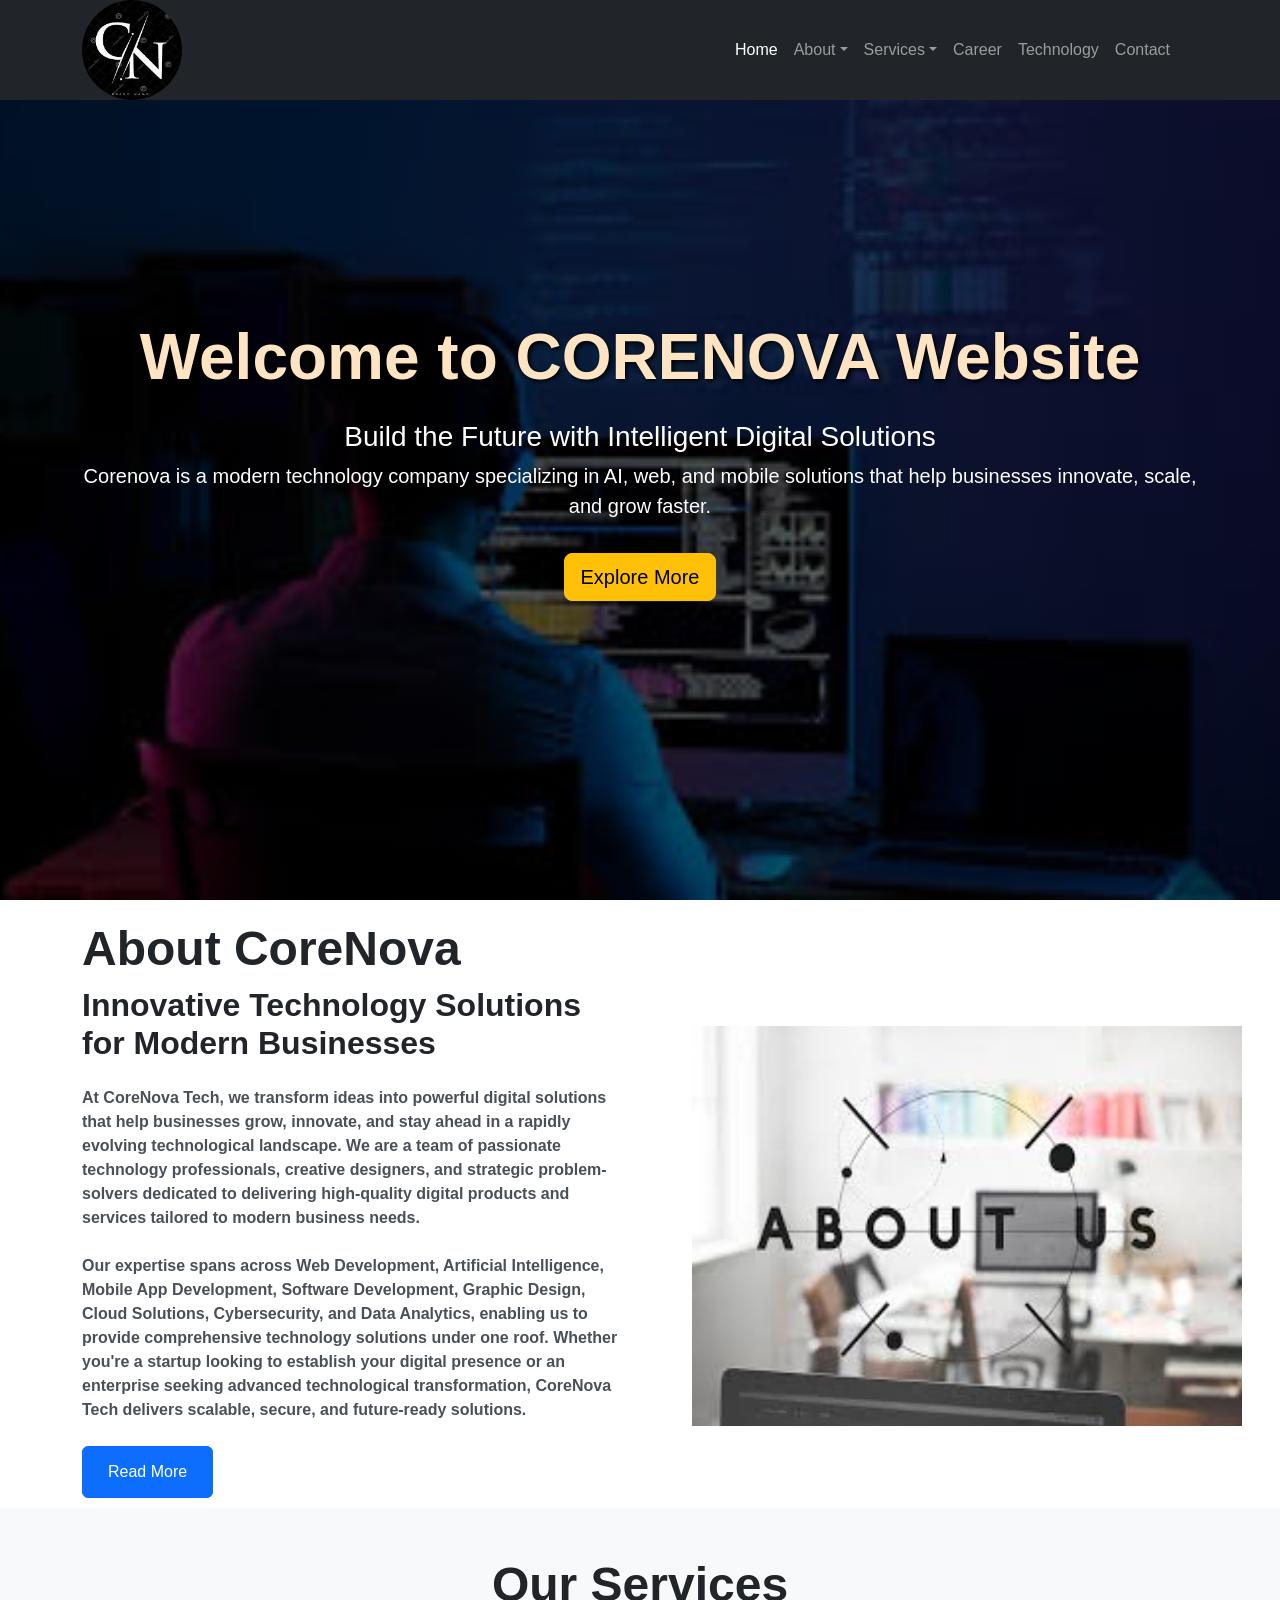
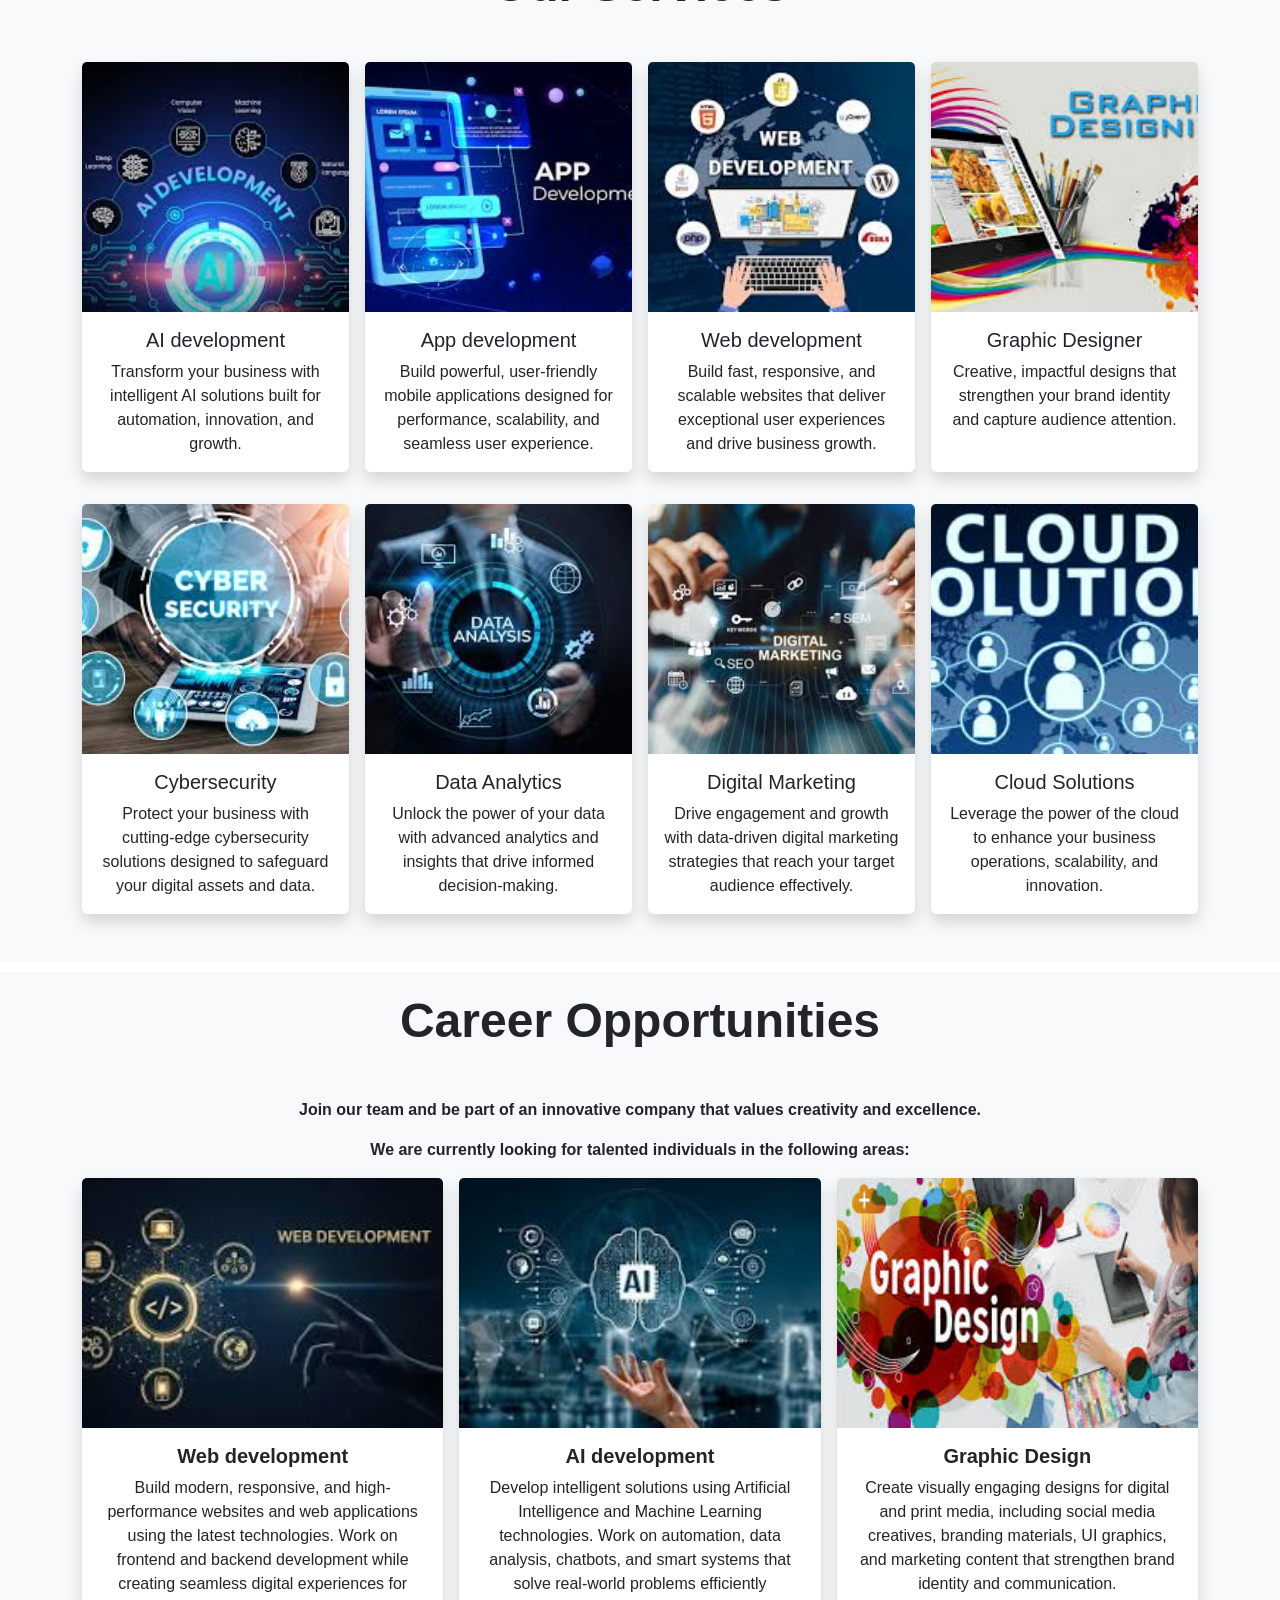
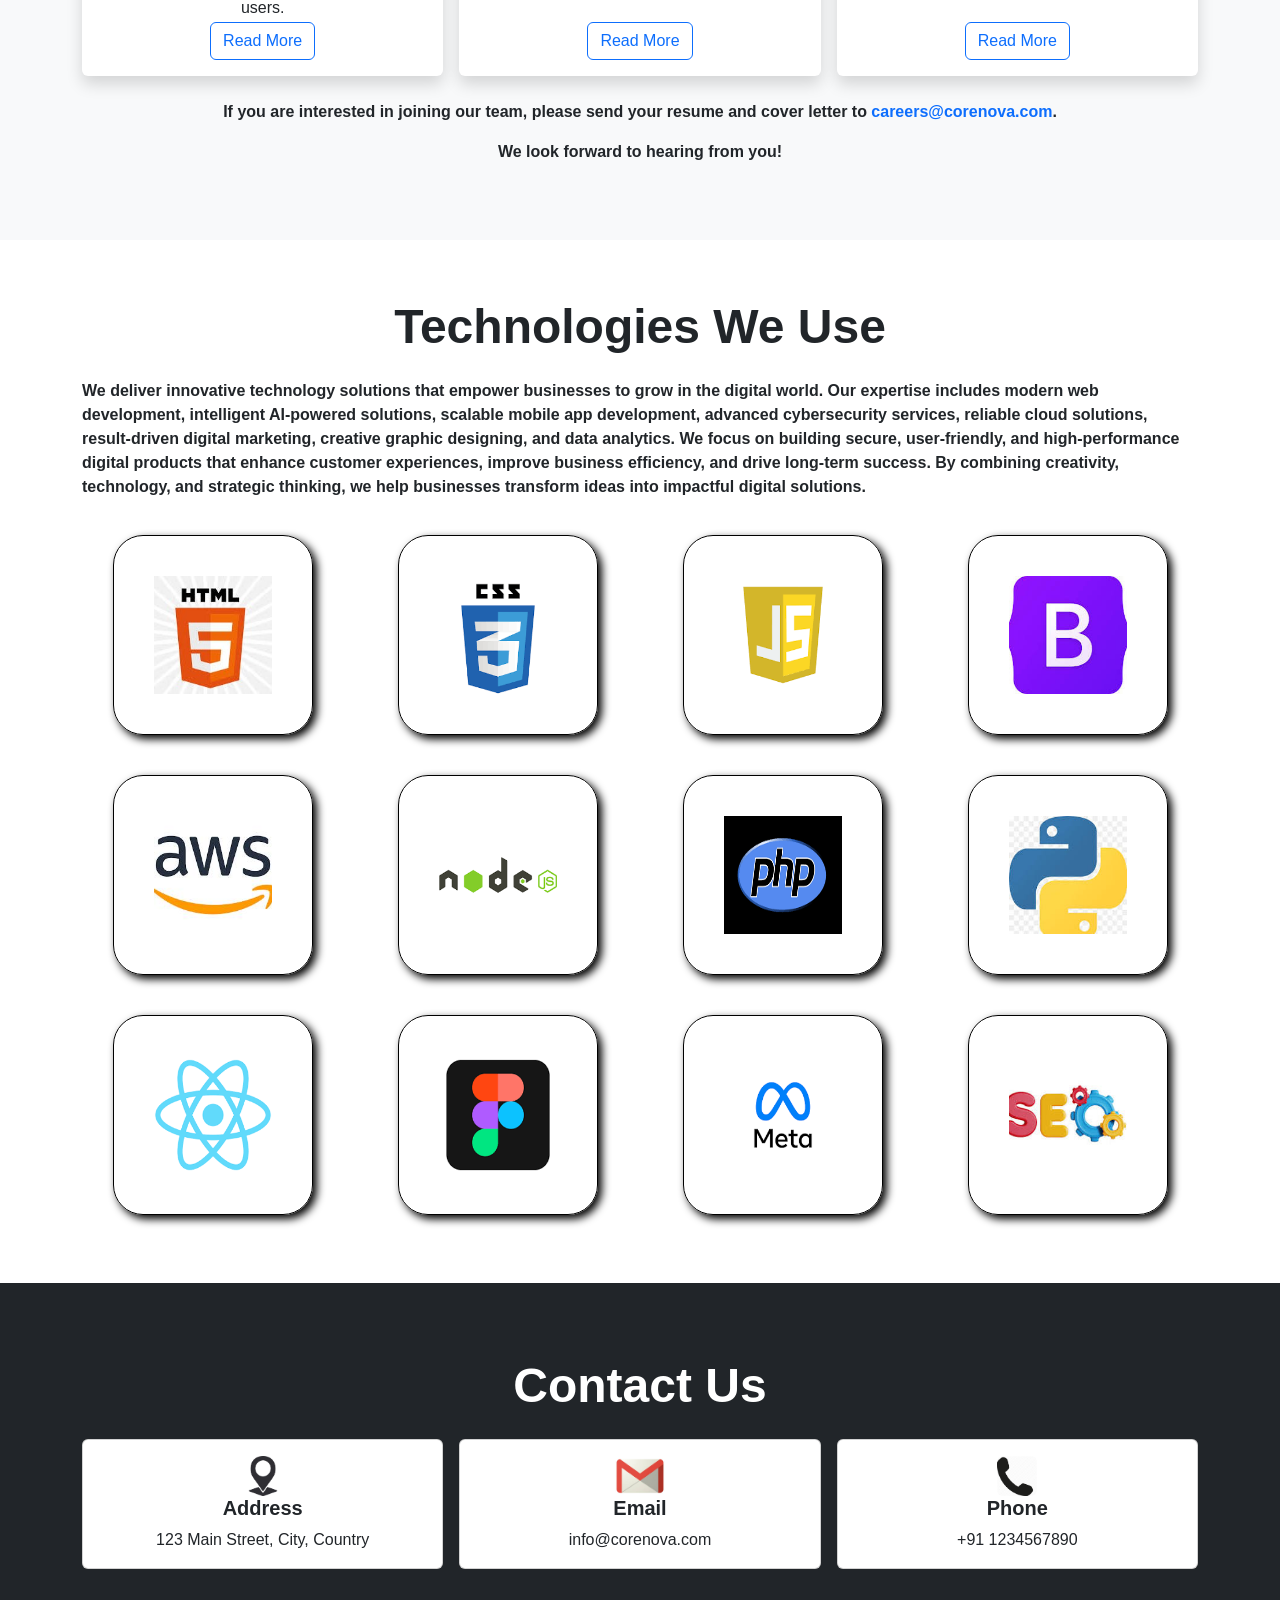
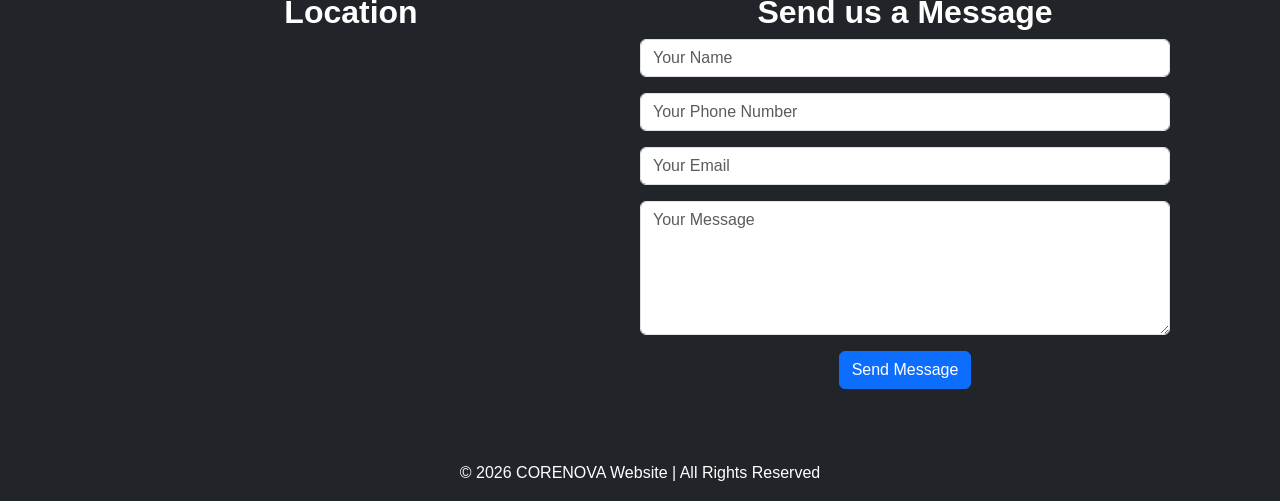
<file: index.html>
<!DOCTYPE html>
<html lang="en">
<head>
    <meta charset="UTF-8">
    <meta name="viewport" content="width=device-width, initial-scale=1.0">
    <title>Welcome to the CoreNova Website</title>
     <link href="https://cdn.jsdelivr.net/npm/bootstrap@5.3.8/dist/css/bootstrap.min.css" rel="stylesheet">
     <link rel="stylesheet" href="style.css">
     
</head>
 <body>
  
   <nav class="navbar navbar-expand-lg navbar-dark bg-dark fixed-top">
        <div class="container">
            <a class="navbar-brand fw-bold" href="#logo.jpg" alt="logo">
                <img src="./images/logo.jpg" alt="Logo" width="100" height="100" style="border-radius: 50%;">
            </a>
            <button
            class="navbar-toggler"
            type="button"
            data-bs-toggle="collapse"
            data-bs-target="#navbarNav"
            >
            <span class="navbar-toggler-icon"></span>
            </button>
            <div class="collapse  navbar-collapse" id="navbarNav" style="padding: 20px;">
                <ul class="navbar-nav ms-auto">
                      <li class="nav-item">
                          <a class="nav-link" href="index.html"> </a>
                      </li>
                    <li class="nav-item">
                        <a class="nav-link active" href="home.html">Home</a>
                    </li>
                    <li class="nav-item">
                      <a class="nav-link btn dropdown-toggle btn-group-vertical" data-bs-toggle="dropdown" href="about.html">About</a>
                      <div class="dropdown-menu">
                        <a class="dropdown-item" href="about.html">About Us</a>
                        <a class="dropdown-item" href="#">Our Mission</a>
                        <a class="dropdown-item" href="ourteam.html">Our Team</a>
                      </div>
                    </li>
                    <li class="nav-item">
                      <a class="nav-link btn dropdown-toggle btn-group-vertical" data-bs-toggle="dropdown" href="services.html">Services</a>
                      <div class="dropdown-menu">
                        <a class="dropdown-item" href="services.html">Our Services</a>
                        <a class="dropdown-item" href="#">AI Development</a>
                        <a class="dropdown-item" href="#">App Development</a>
                        <a class="dropdown-item" href="#">Web Development</a>
                        <a class="dropdown-item" href="#">Graphic Designer</a>
                        <a class="dropdown-item" href="#">Cyber Security</a>
                        <a class="dropdown-item" href="#">Data Analytics</a>
                        <a class="dropdown-item" href="#">Digital Marketing</a>
                        <a class="dropdown-item" href="#">Cloud Solutions</a>
                      </div>
                    </li>
                    <li class="nav-item">
                      <a class="nav-link" href="career.html">Career</a>
                    </li>
                      <li class="nav-item">
                        <a class="nav-link" href="technology.html">Technology</a>
                    </li>

                    <li class="nav-item">
                        <a class="nav-link" href="contact.html">Contact</a>
                    </li>
                </ul>
            </div>
        </div>
    </nav>

     <!-- Home Section -->
  <section class="home section-space d-flex align-items-center text-center">
    <div class="container text-white">
      <h2 class="display-3 fw-bold pb-3">Welcome to CORENOVA Website</h2>
      <h3>Build the Future with Intelligent Digital Solutions</h3>
      <p class="lead">Corenova is a modern technology company specializing in AI, web, and mobile solutions that help businesses innovate, scale, and grow faster.</p>
      <a href="explore.html" class="btn btn-warning btn-lg mt-3">
        Explore More
      </a>
    </div>
  </section>

<div class="container">
    <span class="text-dark fw-bold" id="about-corenova">
          <h1 class="display-5 fw-bold" style="margin-top: 20px;">About CoreNova</h1>
         
    </span>

</div>

<!-- About -->

<div class="container">
  <div class="row">
    <!-- Left Content -->
    <div class="col-lg-6 mb-1 mb-lg-0">
      <p class="display-5 fw-bold mb-4" style="font-size: xx-large;">
        Innovative Technology Solutions for Modern Businesses
      </p>
      <p class="text-light-emphasis fw-bold mb-4">
        At CoreNova Tech, we transform ideas into powerful digital solutions that help businesses grow, innovate, and stay ahead in a rapidly evolving technological landscape. We are a team of passionate technology professionals, creative designers, and strategic problem-solvers dedicated to delivering high-quality digital products and services tailored to modern business needs.
      </p>
      <p class="text-light-emphasis fw-bold mb-4">
        Our expertise spans across Web Development, Artificial Intelligence, Mobile App Development, Software Development, Graphic Design, Cloud Solutions, Cybersecurity, and Data Analytics, enabling us to provide comprehensive technology solutions under one roof. Whether you're a startup looking to establish your digital presence or an enterprise seeking advanced technological transformation, CoreNova Tech delivers scalable, secure, and future-ready solutions.
      </p>
      <div class="button ">
        <button class="btn btn-primary text-center">
          <a href="about.html" class="btn btn-primary text-center mt-8">Read More</a>
        </button>
      </div>
    </div>
    <div class="img col-lg-6 m-8 g-8">
      <div class="image">
        <img src="./images/about.jpg"style=" margin:40px; height: 400px; width: 550px;" alt="About us">
      </div>
    </div>
  </div>
</div>

 <!-- Services Section -->
  <section id="services" class=" section-space py-5 bg-light">
    <div class="container">

      <h2 class="display-5 text-center fw-bold mb-5">Our Services</h2>

      <div class="row g-3">

        <!-- Card 1 -->
        <div class="col-md-3">
          <div class="card h-100 shadow border-0">
            <img
              src="./images/aidevelopment.jpg"
              class="card-img-top"
              alt="AI"
            />

            <div class="card-body text-center">
              <h5 class="card-title">AI development</h5>
              <p class="card-text">
              Transform your business with intelligent AI solutions built for automation, innovation, and growth.
              </p>
            </div>
          </div>
        </div>

        <!-- Card 2 -->
        <div class="col-md-3">
          <div class="card h-100 shadow border-0">
            <img
              src="./images/appdevelopment copy.jpg"
              class="card-img-top"
              alt="APP"
            />

            <div class="card-body text-center">
              <h5 class="card-title">App development</h5>
              <p class="card-text">
                Build powerful, user-friendly mobile applications designed for performance, scalability, and seamless user experience.
              </p>
            </div>
          </div>
        </div>

        <!-- Card 3 -->
        <div class="col-md-3">
          <div class="card h-100 shadow border-0">
            <img
              src="./images/webdevlopment.jpg"
              class="card-img-top"
              alt="Web"
            />

            <div class="card-body text-center">
              <h5 class="card-title">Web development</h5>
              <p class="card-text">
                Build fast, responsive, and scalable websites that deliver exceptional user experiences and drive business growth.
              </p>
            </div>
          </div>
        </div>

        <!-- Card 4 -->
        <div class="col-md-3">
          <div class="card h-100 shadow border-0">
            <img
              src="./images/Graphic.jpg"
              class="card-img-top"
              alt="Graphic"
            />

            <div class="card-body text-center">
              <h5 class="card-title">Graphic Designer</h5>
              <p class="card-text">
                Creative, impactful designs that strengthen your brand identity and capture audience attention.
              </p>
            </div>
          </div>
        </div>

      </div>

      <!-- Row-2 -->
             <div class="row g-3 mt-3">

        <!-- Card 5 -->
        <div class="col-md-3">
          <div class="card h-100 shadow border-0">
            <img
              src="./images/cybersecurity.jpg"
              class="card-img-top"
              alt="Cybersecurity"
            />

            <div class="card-body text-center">
              <h5 class="card-title">Cybersecurity</h5>
              <p class="card-text">
              Protect your business with cutting-edge cybersecurity solutions designed to safeguard your digital assets and data.
              </p>
            </div>
          </div>
        </div>
        <!-- Card 6 -->
        <div class="col-md-3">
          <div class="card h-100 shadow border-0">
            <img
              src="./images/dataanalytics.jpg"
              class="card-img-top"
              alt="Data Analytics"
            />

            <div class="card-body text-center">
              <h5 class="card-title">Data Analytics</h5>
              <p class="card-text">
                Unlock the power of your data with advanced analytics and insights that drive informed decision-making.
              </p>
            </div>
          </div>
        </div>
         <!-- Card 7 -->
        <div class="col-md-3">
          <div class="card h-100 shadow border-0">
            <img
              src="./images/dIgitalmarketing.jpg"
              class="card-img-top"
              alt="Digital Marketing"
            />

            <div class="card-body text-center">
              <h5 class="card-title">Digital Marketing</h5>
              <p class="card-text">
                Drive engagement and growth with data-driven digital marketing strategies that reach your target audience effectively.
              </p>
            </div>
          </div>
        </div>
         <!-- Card 8 -->
        <div class="col-md-3">
          <div class="card h-100 shadow border-0">
            <img
              src="./images/cloud.jpg"
              class="card-img-top"
              alt="Cloud"
            />

            <div class="card-body text-center">
              <h5 class="card-title">Cloud Solutions</h5>
              <p class="card-text">
                Leverage the power of the cloud to enhance your business operations, scalability, and innovation.
              </p>
            </div>
          </div>
        </div>

      </div>

    </div>
  </section>

  <!-- Career Section -->
   <section id="career" class="section-space   bg-light">
    <div class="container">
      <h2 class="display-5 text-center fw-bold mb-5">Career Opportunities</h2>
      <p class="text-center fw-bold">
        Join our team and be part of an innovative company that values creativity and excellence.
      </p>
      <p class="text-center fw-bold">
        We are currently looking for talented individuals in the following areas:
      </p>
    </div>

    <div class="container">
      <div class="row g-3">
        <!-- Card 1 -->
        <div class="col-md-4">
           <div class="card h-100 shadow border-0">
            <img
              src="./images/webcareer.jpg"
              class="card-img-top"
              alt="Web Development"
            />
            <div class="card-body text-center">
              <h5 class="card-title fw-bold">Web development</h5>
              <p class="card-text" style="height: 130px;">
                Build modern, responsive, and high-performance websites and web applications using the latest technologies. Work on frontend and backend development while creating seamless digital experiences for users.
              </p>
              <button type="button" class="btn btn-outline-primary">Read More</button>
            </div>
          </div>
        </div>

        <!-- Card 2 -->
        <div class="col-md-4">
          <div class="card h-100 shadow border-0">
            <img
            src="./images/aicareer.jpg"
            class="card-img-top"
            alt="AI Development"
            />
          <div class="card-body text-center">
            <h5 class="card-title fw-bold">AI development</h5>
            <p class="card-text"style="height: 130px;">
              Develop intelligent solutions using Artificial Intelligence and Machine Learning technologies. Work on automation, data analysis, chatbots, and smart systems that solve real-world problems efficiently
            </p>
            <button type="button" class="btn btn-outline-primary">Read More</button>
          </div>
        </div>   
      </div>

        <!-- Card 3 -->
        <div class="col-md-4">
          <div class="card h-100 shadow border-0">
            <img
              src="./images/graphiccareer.jpg"
              class="card-img-top"
              alt="AI"
            />
            <div class="card-body text-center">
              <h5 class="card-title fw-bold">Graphic Design</h5>
              <p class="card-text"style="height: 130px;">
               Create visually engaging designs for digital and print media, including social media creatives, branding materials, UI graphics, and marketing content that strengthen brand identity and communication.
              </p>
              <button type="button" class="btn btn-outline-primary">Read More</button>
            </div>
          </div>
        </div>
      </div>
    </div>
    
    <p class="text-center fw-bold mt-4">
      If you are interested in joining our team, please send your resume and cover letter to <a href="mailto:careers@corenova.com">careers@corenova.com</a>.
    </p>
    <p class="text-center fw-bold">
      We look forward to hearing from you!
    </p>
    
  </section>


  <!-- Technologies we use -->
     <section class="section-space technologies py-5">
    <div class="container">
      <div class="row align-items-center">
        <div class="col-md-12 mb-4 mb-md-0">
          <h1 class="display-5 fw-bold text-center mb-4">Technologies We Use</h1>
        </div>
        <div class="col-md-12 mb-4 mb-md-0">
          <p class="fw-bold">We deliver innovative technology solutions that empower businesses to grow in the digital world. Our expertise includes modern web development, intelligent AI-powered solutions, scalable mobile app development, advanced cybersecurity services, reliable cloud solutions, result-driven digital marketing, creative graphic designing, and data analytics. We focus on building secure, user-friendly, and high-performance digital products that enhance customer experiences, improve business efficiency, and drive long-term success. By combining creativity, technology, and strategic thinking, we help businesses transform ideas into impactful digital solutions.
          </p>
        </div>
        <div class="col-md-3 mb-4 mb-md-0 ">
          <div class="d-flex flex-wrap justify-content-center gap-4 tech-container">
            <img src="./images/html.jpg" alt="HTML" class="html-logo h-100">
          </div>
        </div>

        <div class="col-md-3 mb-4 mb-md-0 ">
          <div class="d-flex flex-wrap justify-content-center gap-4 tech-container">
            <img src="./images/css.png" alt="CSS" class="css-logo h-100">
          </div>
        </div>

        <div class="col-md-3 mb-4 mb-md-0 ">
          <div class="d-flex flex-wrap justify-content-center gap-4 tech-container">
            <img src="./images/JS.png" alt="JavaScript" class="js-logo h-100">
          </div>
        </div>

        <div class="col-md-3 mb-4 mb-md-0 ">
          <div class="d-flex flex-wrap justify-content-center gap-4 tech-container">
            <img src="./images/bootstrap.jpg" alt="Bootstrap" class="bootstrap-logo h-100">
          </div>
        </div>

        <div class="col-md-3 mb-4 mb-md-0 ">
          <div class="d-flex flex-wrap justify-content-center gap-4 tech-container">
            <img src="./images/aws.jpg" alt="AWS" class="aws-logo h-100">
          </div>
        </div>

        <div class="col-md-3 mb-4 mb-md-0 ">
          <div class="d-flex flex-wrap justify-content-center gap-4 tech-container">
            <img src="./images/nodejs.png" alt="Node.js" class="nodejs-logo h-100">
          </div>
        </div>

        <div class="col-md-3 mb-4 mb-md-0 ">
          <div class="d-flex flex-wrap justify-content-center gap-4 tech-container">
            <img src="./images/php.png" alt="PHP" class="php-logo h-100"> 
          </div>
        </div>

        <div class="col-md-3 mb-4 mb-md-0 ">
          <div class="d-flex flex-wrap justify-content-center gap-4 tech-container">
            <img src="./images/python.jpg" alt="Python" class="python-logo h-100">
          </div>
        </div>

        <div class="col-md-3 mb-4 mb-md-0 ">
          <div class="d-flex flex-wrap justify-content-center gap-4 tech-container">
            <img src="./images/react.png" alt="React" class="react-logo h-100">
          </div>
        </div>

        <div class="col-md-3 mb-4 mb-md-0 ">
          <div class="d-flex flex-wrap justify-content-center gap-4 tech-container">
            <img src="./images/figma.png" alt="Figma" class="figma-logo h-100">
          </div>
        </div>

        <div class="col-md-3 mb-4 mb-md-0 ">
          <div class="d-flex flex-wrap justify-content-center gap-4 tech-container">
            <img src="./images/metaad.png" alt="Meta Ads" class="metaad-logo h-100">
          </div>
        </div>

        <div class="col-md-3 mb-4 mb-md-0 ">
          <div class="d-flex flex-wrap justify-content-center gap-4 tech-container">
            <img src="./images/seo.jpg" alt="SEO" class="seo-logo h-100">
          </div>
        </div>
      </div>
    </div>
  </section>

 <!-- Contact Section -->
 <!-- Footer -->
  <footer class="bg-dark text-white text-center py-3">
  <section id="contact" class="section-space py-5">
    <div class="container">
        <h2 class="display-5 text-center fw-bold mb-4"> Contact Us </h2>
        <div class="row g-3">
           <!-- card-1 -->
            <div class="col-md-4">
                <div class="card md-4 mb-4">
                    <div class="card-body">
                        <img src="./images/address.png" alt="Location Icon" class="img-fluid rounded">
                        <h5 class="card-title fw-bold">Address</h5>
                        <p class="card-text">123 Main Street, City, Country</p>
                    </div>
                </div>
            </div>
            <!-- Card-2 -->
            <div class="col-md-4">
                <div class="card md-4 mb-4">
                    <div class="card-body">
                        <img src="./images/email.jpg" alt="Email Icon" class="img-fluid rounded">
                        <h5 class="card-title fw-bold">Email</h5>
                        <p class="card-text">info@corenova.com</p>
                    </div>
                </div>
            </div>
                <!-- Card-3 -->
            <div class="col-md-4">
                <div class="card md-4 mb-4">
                    <div class="card-body">
                        <img src="./images/phone.png" alt="Phone Icon" class="img-fluid rounded">
                        <h5 class="card-title fw-bold">Phone</h5>
                        <p class="card-text">+91 1234567890</p>
                    </div>
                </div>
            </div>
            <div class="row">
                <div class="col-md-6">
                    <div class="row mb-4">
                        <h2 class="fw-bold">Location</h2>
                        <iframe src="https://www.google.com/maps/embed?pb=!1m23!1m12!1m3!1d28477.208175862343!2d81.00298074999999!3d26.85104985!2m3!1f0!2f0!3f0!3m2!1i1024!2i768!4f13.1!4m8!3e6!4m0!4m5!1s0x399be3b9d5d8223f%3A0x6819bf9efe55bc55!2sSigmaIT%20Software%20Designers%20Pvt%20Ltd.%2C%202%2F517%2C%20Vijay%20Khand%20Rd%2C%20Vijay%20Khand%2C%20Ujariyaon%2C%20Vijay%20Khand%202%2C%20Gomti%20Nagar%2C%20Lucknow%2C%20Uttar%20Pradesh%20226010!3m2!1d26.8554346!2d80.9903385!5e0!3m2!1sen!2sin!4v1779787611388!5m2!1sen!2sin" width="600" height="350" style="border:0;" allowfullscreen="" loading="lazy" referrerpolicy="no-referrer-when-downgrade"></iframe>
                        <!-- <img src="./images/Map.jpg" alt="Google Map" class="img-fluid rounded"> -->
                    </div>
                </div>

            <div class="col-md-6">
                <h2 class="fw-bold">Send us a Message</h2>
                <form onsubmit="handleSubmit(event)">
                    <div class="mb-3">
                        <input type="text" class="form-control" id="name" placeholder="Your Name">
                    </div>
                    <div class="mb-3">
                        <input type="phone number" class="form-control" id="phone number" placeholder="Your Phone Number">
                    </div>
                    <div class="mb-3">
                        <input type="email" class="form-control" id="email" placeholder="Your Email">
                    </div>
                    <div class="mb-3">
                        <textarea class="form-control" id="message" rows="5" placeholder="Your Message"></textarea>
                    </div>
                    <button type="submit" class="btn btn-primary">Send Message</button>
                </form>
            </div>
        </div>
    </div>
</section>
   <p class="mb-0">
      © 2026 CORENOVA Website | All Rights Reserved
    </p>
</footer>
 <script src="nova.js"></script>

 <script>
      function handleSubmit(e){
        e.preventDefault();
        myFunction()
        

      }
 </script>

  <!-- Bootstrap JS -->
  <script src="https://cdn.jsdelivr.net/npm/bootstrap@5.3.3/dist/js/bootstrap.bundle.min.js"></script>  
</body>
</html>
</file>
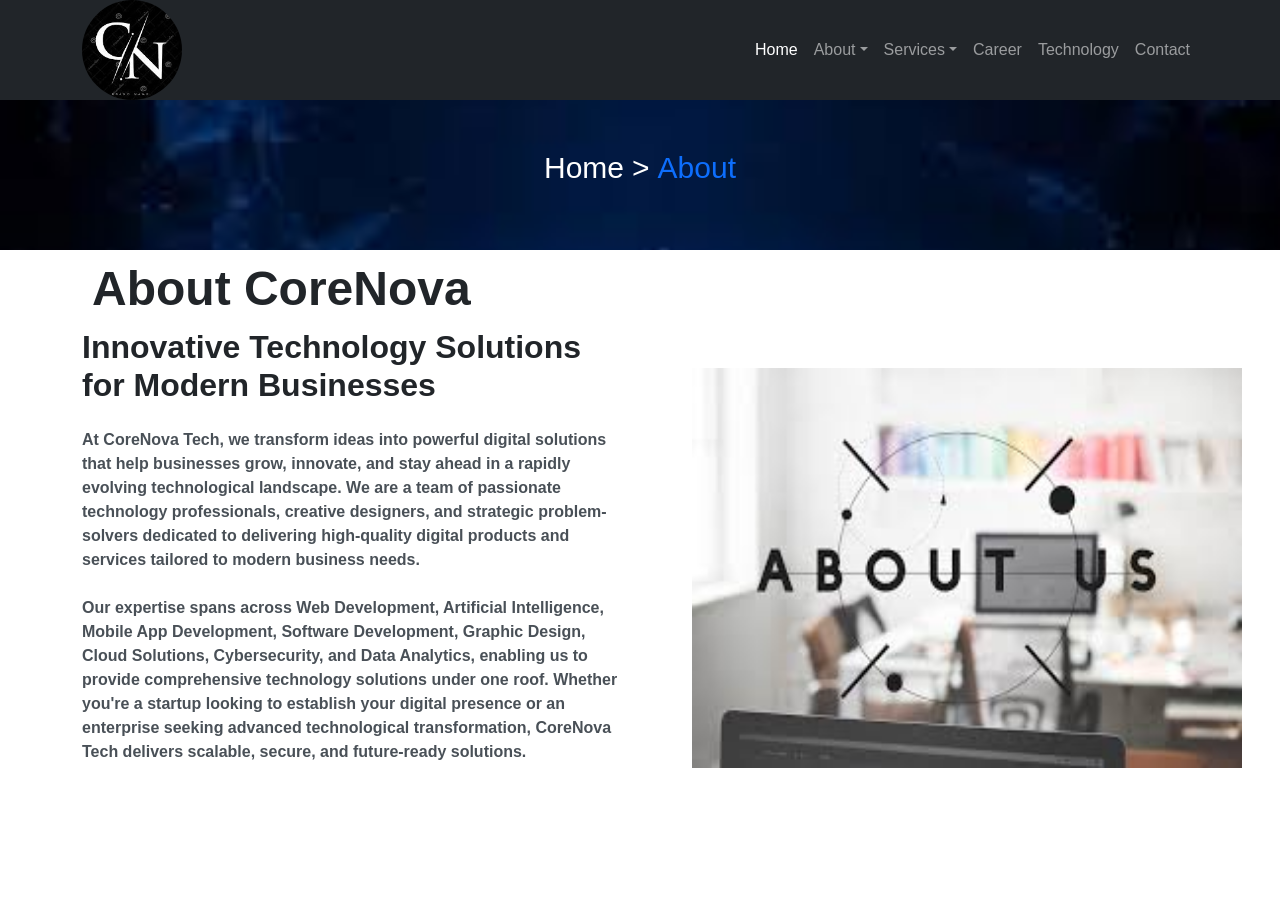
<file: about.html>
<!DOCTYPE html>
<html lang="en">
<head>
    <meta charset="UTF-8">
    <meta name="viewport" content="width=device-width, initial-scale=1.0">
    <title>About Us</title>
        <link href="https://cdn.jsdelivr.net/npm/bootstrap@5.3.8/dist/css/bootstrap.min.css" rel="stylesheet">
         <link rel="stylesheet" href="style.css">
</head>
<body>
  <nav class="navbar navbar-expand-lg navbar-dark bg-dark fixed-top">
    <div class="container">
      <a class="navbar-brand fw-bold" href="#logo.jpg" alt="logo">
        <img src="./images/logo.jpg" alt="Logo" width="100" height="100" style="border-radius: 50%;">
      </a>
      <button
      class="navbar-toggler"
      type="button"
      data-bs-toggle="collapse"
      data-bs-target="#navbarNav"
      >
      <span class="navbar-toggler-icon"></span>
      </button>
      <div class="collapse navbar-collapse" id="navbarNav">
        <ul class="navbar-nav ms-auto">
          <li class="nav-item">
            <a class="nav-link" href="index.html"></a>
          </li>
          <li class="nav-item">
            <a class="nav-link active" href="home.html">Home</a>
          </li>
          <li class="nav-item">
            <a class="nav-link btn dropdown-toggle btn-group-vertical" data-bs-toggle="dropdown" href="about.html">About</a>
              <div class="dropdown-menu">
                <a class="dropdown-item" href="about.html">About Us</a>
                <a class="dropdown-item" href="ourmission.html">Our Mission</a>
                <a class="dropdown-item" href="ourteam.html">Our Team</a>
              </div>
          </li>
          <li class="nav-item">
            <a class="nav-link btn dropdown-toggle btn-group-vertical" data-bs-toggle="dropdown" href="services.html">Services</a>
            <div class="dropdown-menu">
              <a class="dropdown-item" href="services.html">Our Services</a>
              <a class="dropdown-item" href="#">AI Development</a>
              <a class="dropdown-item" href="#">App Development</a>
              <a class="dropdown-item" href="#">Web Development</a>
              <a class="dropdown-item" href="#">Graphic Designer</a>
              <a class="dropdown-item" href="#">Cyber Security</a>
              <a class="dropdown-item" href="#">Data Analytics</a>
              <a class="dropdown-item" href="#">Digital Marketing</a>
              <a class="dropdown-item" href="#">Cloud Solutions</a>
            </div>
          </li>
          <li class="nav-item">
            <a class="nav-link" href="career.html">Career</a>
          </li>
          <li class="nav-item">
            <a class="nav-link" href="technology.html">Technology</a>
          </li>
          <li class="nav-item">
            <a class="nav-link" href="contact.html">Contact</a>
          </li>
        </ul>
      </div>
    </div>
  </nav>
        
    <nav class="navbar navbar-expand-sm bg-success navbar-dark sticky-top custom-navbar" style="margin-top: 100px;">
      <div class="w-100 d-flex justify-content-center" style="font-size: 30px;">
        <nav aria-label="breadcrumb" style="--bs-breadcrumb-divider: '>'">
          <ol class="breadcrumb custom-breadcrumb">
            <li class="breadcrumb-item"><a href="index.html" class="text-white">Home</a></li>
            <li class="breadcrumb-item active" aria-current="page" class="text-white"><a href="about.html">About</a></li> 
          </ol>
        </nav>
      </div>
    </nav>

  <!--Page Hero title -->
  <div class="container">
    <span class="text-dark fw-bold" id="about-corenova">
      <h1 class="display-5 fw-bold" style="margin: 10px;">About CoreNova</h1>
    </span>
  </div>
                        
   
   <!-- About -->
  <div class="container">
    <div class="row">
     <!-- Left Content -->
      <div class="col-lg-6 mb-1 mb-lg-0">
        

        <p class="display-5 fw-bold mb-4" style="font-size: xx-large;">
          Innovative Technology Solutions for Modern Businesses
        </p>

        <p class="text-light-emphasis fw-bold mb-4">
          At CoreNova Tech, we transform ideas into powerful digital solutions that help businesses grow, innovate, and stay ahead in a rapidly evolving technological landscape. We are a team of passionate technology professionals, creative designers, and strategic problem-solvers dedicated to delivering high-quality digital products and services tailored to modern business needs.
        </p>
        <p class="text-light-emphasis fw-bold mb-4">
          Our expertise spans across Web Development, Artificial Intelligence, Mobile App Development, Software Development, Graphic Design, Cloud Solutions, Cybersecurity, and Data Analytics, enabling us to provide comprehensive technology solutions under one roof. Whether you're a startup looking to establish your digital presence or an enterprise seeking advanced technological transformation, CoreNova Tech delivers scalable, secure, and future-ready solutions.
        </p>
    </div>
      <div class="img col-lg-6 m-8 g-8">
        <div class="image">
          <img src="./images/about.jpg"style=" margin:40px; height: 400px; width: 550px;" alt="About us">
        </div>
      </div>
    </div>
  </div> 

       
  
<script src="nova.js"></script>

  <!-- Bootstrap JS -->
  <script src="https://cdn.jsdelivr.net/npm/bootstrap@5.3.3/dist/js/bootstrap.bundle.min.js"></script>   
</body>
</html>
</file>
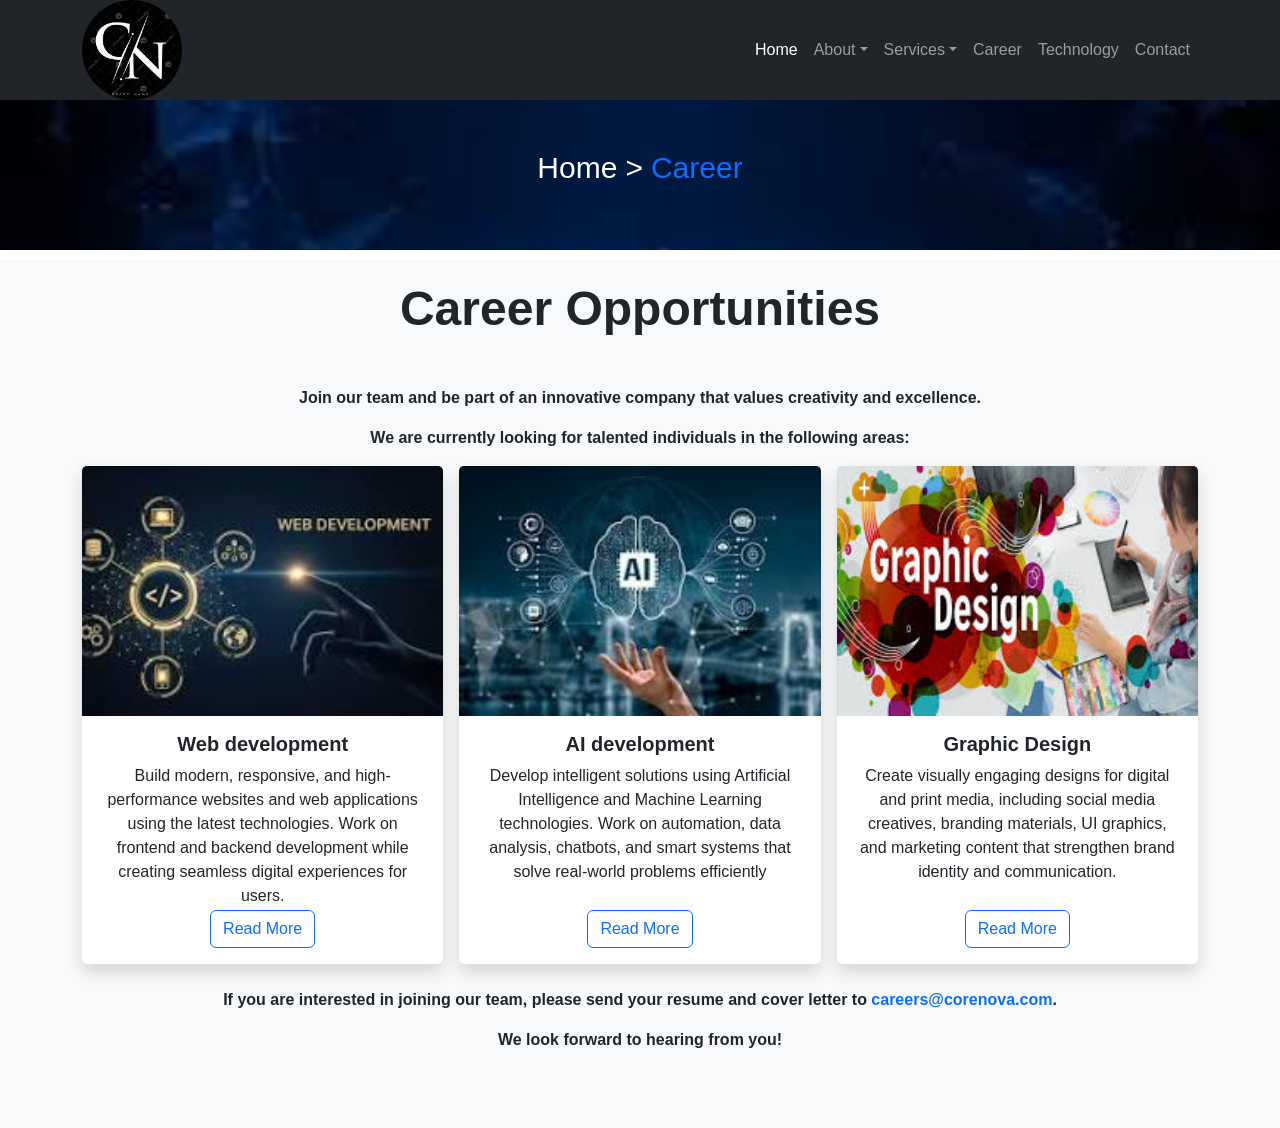
<file: career.html>
<!DOCTYPE html>
<html lang="en">
<head>
    <meta charset="UTF-8">
    <meta name="viewport" content="width=device-width, initial-scale=1.0">
    <title>Careers</title>
    <link href="https://cdn.jsdelivr.net/npm/bootstrap@5.3.8/dist/css/bootstrap.min.css" rel="stylesheet">
    <link rel="stylesheet" href="style.css">
</head>
<body>
  <nav class="navbar navbar-expand-lg navbar-dark bg-dark fixed-top">
        <div class="container">
            <a class="navbar-brand fw-bold" href="#logo.jpg" alt="logo">
                <img src="./images/logo.jpg" alt="Logo" width="100" height="100" style="border-radius: 50%;">
            </a>
            <button
            class="navbar-toggler"
            type="button"
            data-bs-toggle="collapse"
            data-bs-target="#navbarNav"
            >
            <span class="navbar-toggler-icon"></span>
            </button>
            <div class="collapse navbar-collapse" id="navbarNav">
                <ul class="navbar-nav ms-auto">
                      <li class="nav-item">
                        <a class="nav-link" href="index.html"></a>
                    </li>
                    <li class="nav-item">
                        <a class="nav-link active" href="home.html">Home</a>
                    </li>
                    <li class="nav-item">
                        <a class="nav-link btn dropdown-toggle btn-group-vertical" data-bs-toggle="dropdown" href="about.html">About</a>
                        <div class="dropdown-menu">
                            <a class="dropdown-item" href="about.html">About Us</a>
                            <a class="dropdown-item" href="#">Our Mission</a>
                            <a class="dropdown-item" href="ourteam.html">Our Team</a>
                        </div>
                    </li>
                    <li class="nav-item">
                      <a class="nav-link btn dropdown-toggle btn-group-vertical" data-bs-toggle="dropdown" href="services.html">Services</a>
                      <div class="dropdown-menu">
                        <a class="dropdown-item" href="services.html">Our Services</a>
                        <a class="dropdown-item" href="#">AI Development</a>
                        <a class="dropdown-item" href="#">App Development</a>
                        <a class="dropdown-item" href="#">Web Development</a>
                        <a class="dropdown-item" href="#">Graphic Designer</a>
                        <a class="dropdown-item" href="#">Cyber Security</a>
                        <a class="dropdown-item" href="#">Data Analytics</a>
                        <a class="dropdown-item" href="#">Digital Marketing</a>
                        <a class="dropdown-item" href="#">Cloud Solutions</a>
                      </div>
                    </li>
                    <li class="nav-item">
                      <a class="nav-link" href="career.html">Career</a>
                    </li>
                    <li class="nav-item">
                        <a class="nav-link" href="technology.html">Technology</a>
                    </li>
                    <li class="nav-item">
                        <a class="nav-link" href="contact.html">Contact</a>
                    </li>
                </ul>
            </div>
        </div>
    </nav>

  <nav class="navbar navbar-expand-sm bg-success navbar-dark sticky-top custom-navbar" style="margin-top: 100px;">
      <div class="w-100 d-flex justify-content-center" style="font-size: 30px;">
        <nav aria-label="breadcrumb" style="--bs-breadcrumb-divider: '>'">
          <ol class="breadcrumb custom-breadcrumb">
            <li class="breadcrumb-item"><a href="index.html" class="text-white">Home</a></li>
            <li class="breadcrumb-item active" aria-current="page" class="text-white"><a href="career.html">Career</a></li> 
          </ol>
        </nav>
      </div>
    </nav>

      
  </div>
   <!-- Career Section -->
  <section id="career" class="section-space bg-light">
    <div class="container">
      <h2 class="display-5 text-center fw-bold mb-5">Career Opportunities</h2>
      <p class="text-center fw-bold">
        Join our team and be part of an innovative company that values creativity and excellence.
      </p>
      <p class="text-center fw-bold">
        We are currently looking for talented individuals in the following areas:
      </p>
    </div>

    <div class="container">
      <div class="row g-3">
        <!-- Card 1 -->
        <div class="col-md-4">
           <div class="card h-100 shadow border-0">
            <img
              src="./images/webcareer.jpg"
              class="card-img-top"
              alt="Web Development"
            />
            <div class="card-body text-center">
              <h5 class="card-title fw-bold">Web development</h5>
              <p class="card-text" style="height: 130px;">
                Build modern, responsive, and high-performance websites and web applications using the latest technologies. Work on frontend and backend development while creating seamless digital experiences for users.
              </p>
              <button type="button" class="btn btn-outline-primary">Read More</button>
            </div>
          </div>
        </div>

        <!-- Card 2 -->
        <div class="col-md-4">
          <div class="card h-100 shadow border-0">
            <img
            src="./images/aicareer.jpg"
            class="card-img-top"
            alt="AI Development"
            />
          <div class="card-body text-center">
            <h5 class="card-title fw-bold">AI development</h5>
            <p class="card-text" style="height: 130px;">
              Develop intelligent solutions using Artificial Intelligence and Machine Learning technologies. Work on automation, data analysis, chatbots, and smart systems that solve real-world problems efficiently
            </p>
            <button type="button" class="btn btn-outline-primary">Read More</button>
          </div>
        </div>   
      </div>

        <!-- Card 3 -->
        <div class="col-md-4">
          <div class="card h-100 shadow border-0">
            <img
              src="./images/graphiccareer.jpg"
              class="card-img-top"
              alt="AI"
            />
            <div class="card-body text-center">
              <h5 class="card-title fw-bold">Graphic Design</h5>
              <p class="card-text" style="height: 130px;">
               Create visually engaging designs for digital and print media, including social media creatives, branding materials, UI graphics, and marketing content that strengthen brand identity and communication.
              </p>
              <button type="button" class="btn btn-outline-primary">Read More</button>
            </div>
          </div>
        </div>
      </div>
    </div>
    
    <p class="text-center fw-bold mt-4">
      If you are interested in joining our team, please send your resume and cover letter to <a href="mailto:careers@corenova.com">careers@corenova.com</a>.
    </p>
    <p class="text-center fw-bold">
      We look forward to hearing from you!
    </p>
    
  </section>
  <script src="nova.js"></script>

  <!-- Bootstrap JS -->
  <script src="https://cdn.jsdelivr.net/npm/bootstrap@5.3.3/dist/js/bootstrap.bundle.min.js"></script>
</body>
</html>
</file>
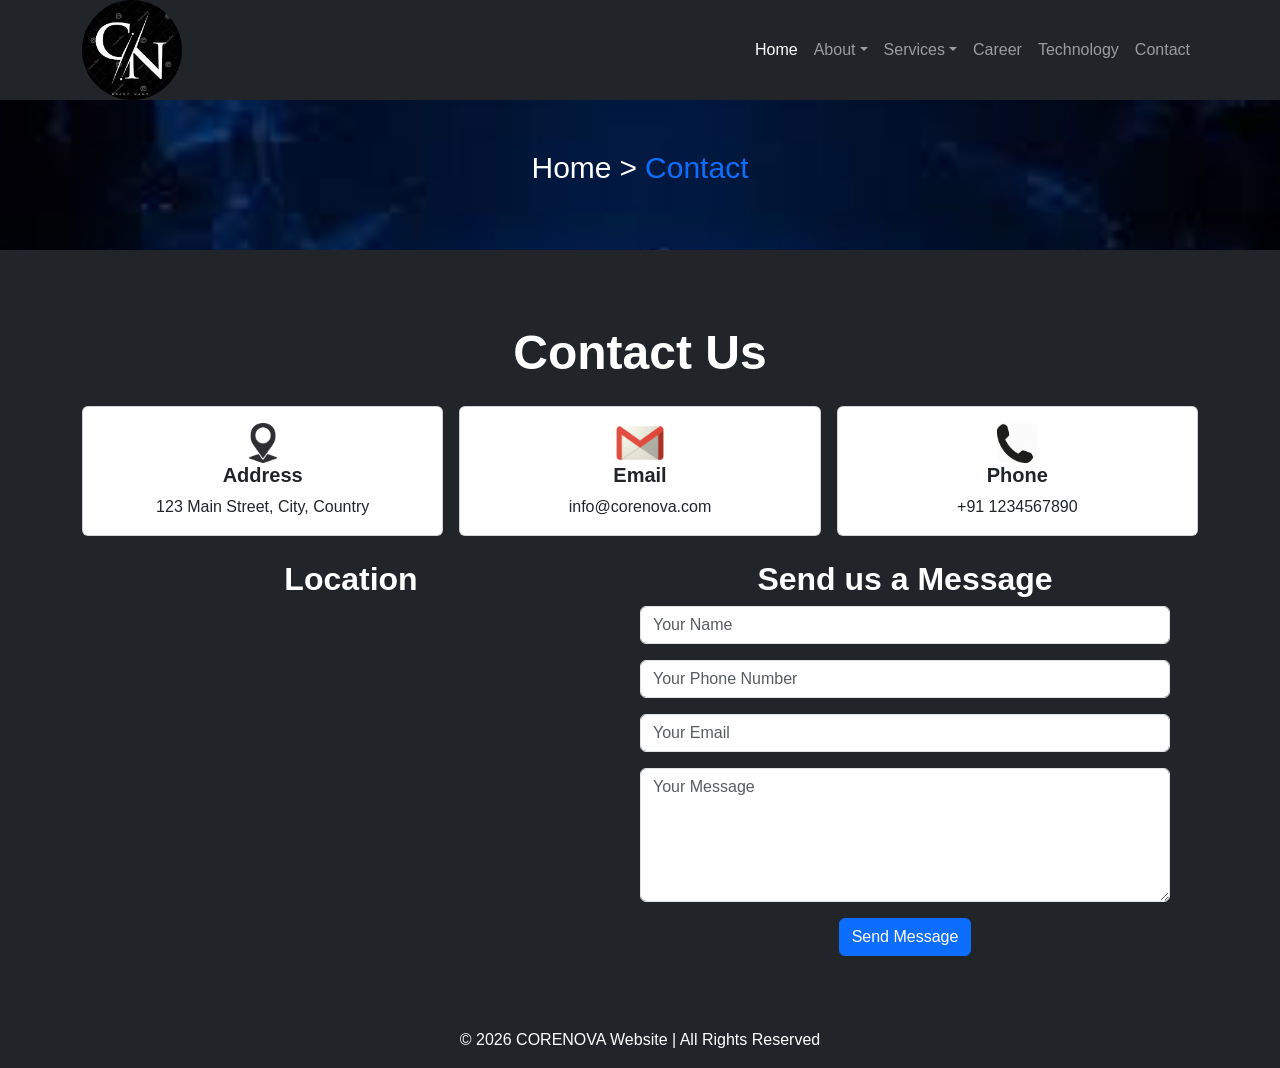
<file: contact.html>
<!DOCTYPE html>
<html lang="en">
<head>
    <meta charset="UTF-8">
    <meta name="viewport" content="width=device-width, initial-scale=1.0">
    <title>Contact</title>
     <link href="https://cdn.jsdelivr.net/npm/bootstrap@5.3.8/dist/css/bootstrap.min.css" rel="stylesheet">
    <link rel="stylesheet" href="style.css">
</head>
<body>
    <nav class="navbar navbar-expand-lg navbar-dark bg-dark fixed-top">
        <div class="container">
            <a class="navbar-brand fw-bold" href="#logo.jpg" alt="logo">
                <img src="./images/logo.jpg" alt="Logo" width="100" height="100" style="border-radius: 50%;">
            </a>
            <button
            class="navbar-toggler"
            type="button"
            data-bs-toggle="collapse"
            data-bs-target="#navbarNav"
            >
            <span class="navbar-toggler-icon"></span>
            </button>
            <div class="collapse navbar-collapse" id="navbarNav">
                <ul class="navbar-nav ms-auto">
                    <li class="nav-item">
                        <a class="nav-link" href="index.html"></a>
                    </li>
                    <li class="nav-item">
                        <a class="nav-link active" href="home.html">Home</a>
                    </li>
                    <li class="nav-item">
                        <a class="nav-link btn dropdown-toggle btn-group-vertical" data-bs-toggle="dropdown" href="about.html">About</a>
                        <div class="dropdown-menu">
                            <a class="dropdown-item" href="about.html">About Us</a>
                            <a class="dropdown-item" href="#">Our Mission</a>
                            <a class="dropdown-item" href="ourteam.html">Our Team</a>
                        </div>
                    </li>
                    <li class="nav-item">
                      <a class="nav-link btn dropdown-toggle btn-group-vertical" data-bs-toggle="dropdown" href="services.html">Services</a>
                      <div class="dropdown-menu">
                        <a class="dropdown-item" href="services.html">Our Services</a>
                        <a class="dropdown-item" href="#">AI Development</a>
                        <a class="dropdown-item" href="#">App Development</a>
                        <a class="dropdown-item" href="#">Web Development</a>
                        <a class="dropdown-item" href="#">Graphic Designer</a>
                        <a class="dropdown-item" href="#">Cyber Security</a>
                        <a class="dropdown-item" href="#">Data Analytics</a>
                        <a class="dropdown-item" href="#">Digital Marketing</a>
                        <a class="dropdown-item" href="#">Cloud Solutions</a>
                      </div>
                    </li>
                    <li class="nav-item">
                      <a class="nav-link" href="career.html">Career</a>
                    </li>
                    <li class="nav-item">
                        <a class="nav-link" href="technology.html">Technology</a>
                    </li>

                    <li class="nav-item">
                        <a class="nav-link" href="contact.html">Contact</a>
                    </li>
                </ul>
            </div>
        </div>
    </nav>




    <nav class="navbar navbar-expand-sm bg-success navbar-dark sticky-top custom-navbar" style="margin-top: 100px;">
      <div class="w-100 d-flex justify-content-center" style="font-size: 30px;">
        <nav aria-label="breadcrumb" style="--bs-breadcrumb-divider: '>'">
          <ol class="breadcrumb custom-breadcrumb">
            <li class="breadcrumb-item"><a href="index.html" class="text-white">Home</a></li>
            <li class="breadcrumb-item active" aria-current="page" class="text-white"><a href="contact.html">Contact</a></li> 
          </ol>
        </nav>
      </div>
    </nav>


     <footer class="bg-dark text-white text-center py-3">
  <section id="contact" class="section-space py-5">
    <div class="container">
        <h2 class="display-5 text-center fw-bold mb-4">Contact Us</h2>
        <div class="row g-3">
            <div class="col-md-4">
                <div class="card md-4 mb-4">
                    <div class="card-body">
                        <img src="./images/address.png" alt="Location Icon" class="img-fluid rounded">
                        <h5 class="card-title fw-bold">Address</h5>
                        <p class="card-text">123 Main Street, City, Country</p>
                    </div>
                </div>
            </div>
            <!-- Card-2 -->
            <div class="col-md-4">
                <div class="card md-4 mb-4">
                    <div class="card-body">
                        <img src="./images/email.jpg" alt="Email Icon" class="img-fluid rounded">
                        <h5 class="card-title fw-bold">Email</h5>
                        <p class="card-text">info@corenova.com</p>
                    </div>
                </div>
            </div>
                <!-- Card-3 -->
            <div class="col-md-4">
                <div class="card md-4 mb-4">
                    <div class="card-body">
                        <img src="./images/phone.png" alt="Phone Icon" class="img-fluid rounded">
                        <h5 class="card-title fw-bold">Phone</h5>
                        <p class="card-text">+91 1234567890</p>
                    </div>
                </div>
            </div>
            <div class="row">
                <div class="col-md-6">
                    <div class="row mb-4">
                        <h2 class="fw-bold">Location</h2>
                        <iframe src="https://www.google.com/maps/embed?pb=!1m23!1m12!1m3!1d28477.208175862343!2d81.00298074999999!3d26.85104985!2m3!1f0!2f0!3f0!3m2!1i1024!2i768!4f13.1!4m8!3e6!4m0!4m5!1s0x399be3b9d5d8223f%3A0x6819bf9efe55bc55!2sSigmaIT%20Software%20Designers%20Pvt%20Ltd.%2C%202%2F517%2C%20Vijay%20Khand%20Rd%2C%20Vijay%20Khand%2C%20Ujariyaon%2C%20Vijay%20Khand%202%2C%20Gomti%20Nagar%2C%20Lucknow%2C%20Uttar%20Pradesh%20226010!3m2!1d26.8554346!2d80.9903385!5e0!3m2!1sen!2sin!4v1779787611388!5m2!1sen!2sin" width="600" height="350" style="border:0;" allowfullscreen="" loading="lazy" referrerpolicy="no-referrer-when-downgrade"></iframe>
                        <!-- <img src="./images/Map.jpg" alt="Google Map" class="img-fluid rounded"> -->
                    </div>
                </div>

            <div class="col-md-6">
                <h2 class="fw-bold">Send us a Message</h2>
                <form onsubmit="handleSubmit(event)">
                    <div class="mb-3">
                        <input type="text" class="form-control" id="name" placeholder="Your Name">
                    </div>
                    <div class="mb-3">
                        <input type="phone number" class="form-control" id="phone number" placeholder="Your Phone Number">
                    </div>
                    <div class="mb-3">
                        <input type="email" class="form-control" id="email" placeholder="Your Email">
                    </div>
                    <div class="mb-3">
                        <textarea class="form-control" id="message" rows="5" placeholder="Your Message"></textarea>
                    </div>
                    <button type="submit" class="btn btn-primary">Send Message</button>
                </form>
            </div>
        </div>
    </div>
</section>
   <p class="mb-0">
      © 2026 CORENOVA Website | All Rights Reserved
    </p>
</footer>


<script src="nova.js"></script>
<script>
      function handleSubmit(e){
        e.preventDefault();
        myFunction()
        

      }
 </script>
           
    <script src="https://cdn.jsdelivr.net/npm/bootstrap@5.3.8/dist/js/bootstrap.bundle.min.js"></script>
</body>
</html>
</file>
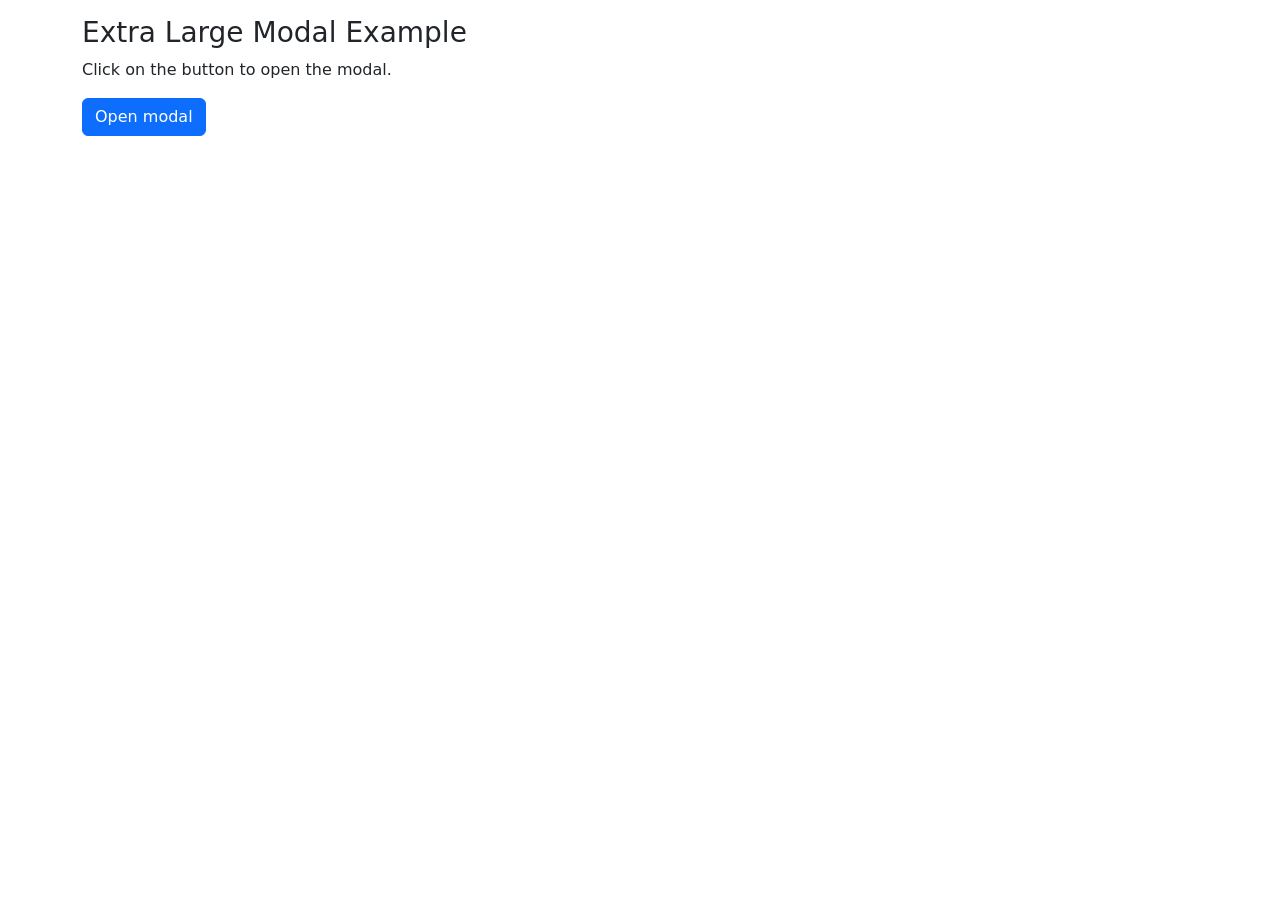
<file: dummy.html>
<!-- <!DOCTYPE html>
<html lang="en">
<head>
    <meta charset="UTF-8">
    <meta name="viewport" content="width=device-width, initial-scale=1.0">
    <title>Document</title>
        <link href="https://cdn.jsdelivr.net/npm/bootstrap@5.3.8/dist/css/bootstrap.min.css" rel="stylesheet">
    <link rel="stylesheet" href="style.css">
</head>
<body>
     <nav class="navbar navbar-expand-lg navbar-dark bg-dark fixed-top">
        <div class="container">
            <a class="navbar-brand fw-bold" href="#logo.jpg" alt="logo">
                <img src="./images/logo.jpg" alt="Logo" width="100" height="100" style="border-radius: 50%;">
            </a>
            <button
            class="navbar-toggler"
            type="button"
            data-bs-toggle="collapse"
            data-bs-target="#navbarNav"
            >
            <span class="navbar-toggler-icon"></span>
            </button>
            <div class="collapse navbar-collapse" id="navbarNav">
                <ul class="navbar-nav ms-auto">
                    <li class="nav-item">
                        <a class="nav-link" href="index.html"></a>
                    </li>
                    <li class="nav-item">
                        <a class="nav-link active" href="home.html">Home</a>
                    </li>
                    <li class="nav-item">
                        <a class="nav-link" href="about.html">About</a>
                    </li>
                    <li class="nav-item">
                        <a class="nav-link" href="services.html">Services</a>
                    </li>
                    <li class="nav-item">
                      <a class="nav-link" href="career.html">Career</a>
                    </li>
                    <li class="nav-item">
                        <a class="nav-link" href="technology.html">Technology</a>
                    </li>

                    <li class="nav-item">
                        <a class="nav-link" href="contact.html">Contact</a>
                    </li>
                </ul>
            </div>
        </div>
    </nav>
    <div class="dropdown">
   Main Link Row -->
  <!-- <div class="link-row">
    <a href="/services" class="main-link">Services</a>
    <span class="arrow-btn" onclick="toggleDropdown(this)">▼</span>
  </div>
  
  <!- Sublink Menu -->
  <!-- <div class="sublinks">
    <a href="/services/web">Web Design</a>
    <a href="/services/seo">SEO Optimization</a>
  </div>
</div> -->
    <!-- <footer class="bg-dark text-white text-center py-3">
  <section id="contact" class="section-space py-5">
    <div class="container">
        <h2 class="display-5 text-center fw-bold mb-4">Contact Us</h2>
        <div class="row g-3">
            <div class="col-md-4">
                <div class="card md-4 mb-4">
                    <div class="card-body">
                        <img src="./images/address.png" alt="Location Icon" class="img-fluid rounded">
                        <h5 class="card-title fw-bold">Address</h5>
                        <p class="card-text">123 Main Street, City, Country</p>
                    </div>
                </div> -->
            <!-- </div>
            <!- Card-2 -->
            <!-- <div class="col-md-4">
                <div class="card md-4 mb-4">
                    <div class="card-body">
                        <img src="./images/email.jpg" alt="Email Icon" class="img-fluid rounded">
                        <h5 class="card-title fw-bold">Email</h5>
                        <p class="card-text">info@corenova.com</p>
                    </div>
                </div>
            </div>
                <!- Card-3 -->
            <!-- <div class="col-md-4">
                <div class="card md-4 mb-4">
                    <div class="card-body">
                        <img src="./images/phone.png" alt="Phone Icon" class="img-fluid rounded">
                        <h5 class="card-title fw-bold">Phone</h5>
                        <p class="card-text">+1 (123) 456-7890</p>
                    </div>
                </div>
            </div> --> 
            <!-- <div class="row">
                <div class="col-md-6">
                    <div class="row mb-4">
                        <h2 class="fw-bold">Location</h2>
                        <iframe src="https://www.google.com/maps/embed?pb=!1m23!1m12!1m3!1d28477.208175862343!2d81.00298074999999!3d26.85104985!2m3!1f0!2f0!3f0!3m2!1i1024!2i768!4f13.1!4m8!3e6!4m0!4m5!1s0x399be3b9d5d8223f%3A0x6819bf9efe55bc55!2sSigmaIT%20Software%20Designers%20Pvt%20Ltd.%2C%202%2F517%2C%20Vijay%20Khand%20Rd%2C%20Vijay%20Khand%2C%20Ujariyaon%2C%20Vijay%20Khand%202%2C%20Gomti%20Nagar%2C%20Lucknow%2C%20Uttar%20Pradesh%20226010!3m2!1d26.8554346!2d80.9903385!5e0!3m2!1sen!2sin!4v1779787611388!5m2!1sen!2sin" width="600" height="450" style="border:0;" allowfullscreen="" loading="lazy" referrerpolicy="no-referrer-when-downgrade"></iframe>
                        <!- <img src="./images/contact.jpg" alt="Contact Image" class="img-fluid rounded"> -->
                    <!-- </div>
                </div> -> -->

            <!-- <div class="col-md-6">
                <h2 class="fw-bold">Send us a Message</h2>
                <form>
                    <div class="mb-3">
                        <input type="text" class="form-control" id="name" placeholder="Your Name">
                    </div>
                    <div class="mb-3">
                        <input type="email" class="form-control" id="email" placeholder="Your Email">
                    </div>
                    <div class="mb-3">
                        <textarea class="form-control" id="message" rows="5" placeholder="Your Message"></textarea>
                    </div>
                    <button type="submit" class="btn btn-primary">Send Message</button>
                </form>
            </div>
        </div> -->
    <!-- </div>
</section>
   <p class="mb-0">
      © 2026 CORENOVA Website | All Rights Reserved
    </p>
</footer>
</body>
</html> --> 




<!DOCTYPE html>
<html lang="en">
<head>
  <title>Bootstrap Example</title>
  <meta charset="utf-8">
  <meta name="viewport" content="width=device-width, initial-scale=1">
  <link href="https://cdn.jsdelivr.net/npm/bootstrap@5.3.8/dist/css/bootstrap.min.css" rel="stylesheet">
  <script src="https://cdn.jsdelivr.net/npm/bootstrap@5.3.8/dist/js/bootstrap.bundle.min.js"></script>
</head>
<body>

<div class="container mt-3">
  <h3>Extra Large Modal Example</h3>
  <p>Click on the button to open the modal.</p>
  
  <button type="button" class="btn btn-primary" data-bs-toggle="modal" data-bs-target="#myModal">
    Open modal
  </button>
</div>

<!-- The Modal -->
<div class="modal" id="myModal">
  <div class="modal-dialog modal-xl">
    <div class="modal-content">

      <!-- Modal Header -->
      <div class="modal-header">
        <h4 class="modal-title">Modal Heading</h4>
        <button type="button" class="btn-close" data-bs-dismiss="modal"></button>
      </div>

      <!-- Modal body -->
      <div class="modal-body">
        Modal body..
      </div>

      <!-- Modal footer -->
      <div class="modal-footer">
        <button type="button" class="btn btn-danger" data-bs-dismiss="modal">Close</button>
      </div>

    </div>
  </div>
</div>


</body>
</html>
</file>
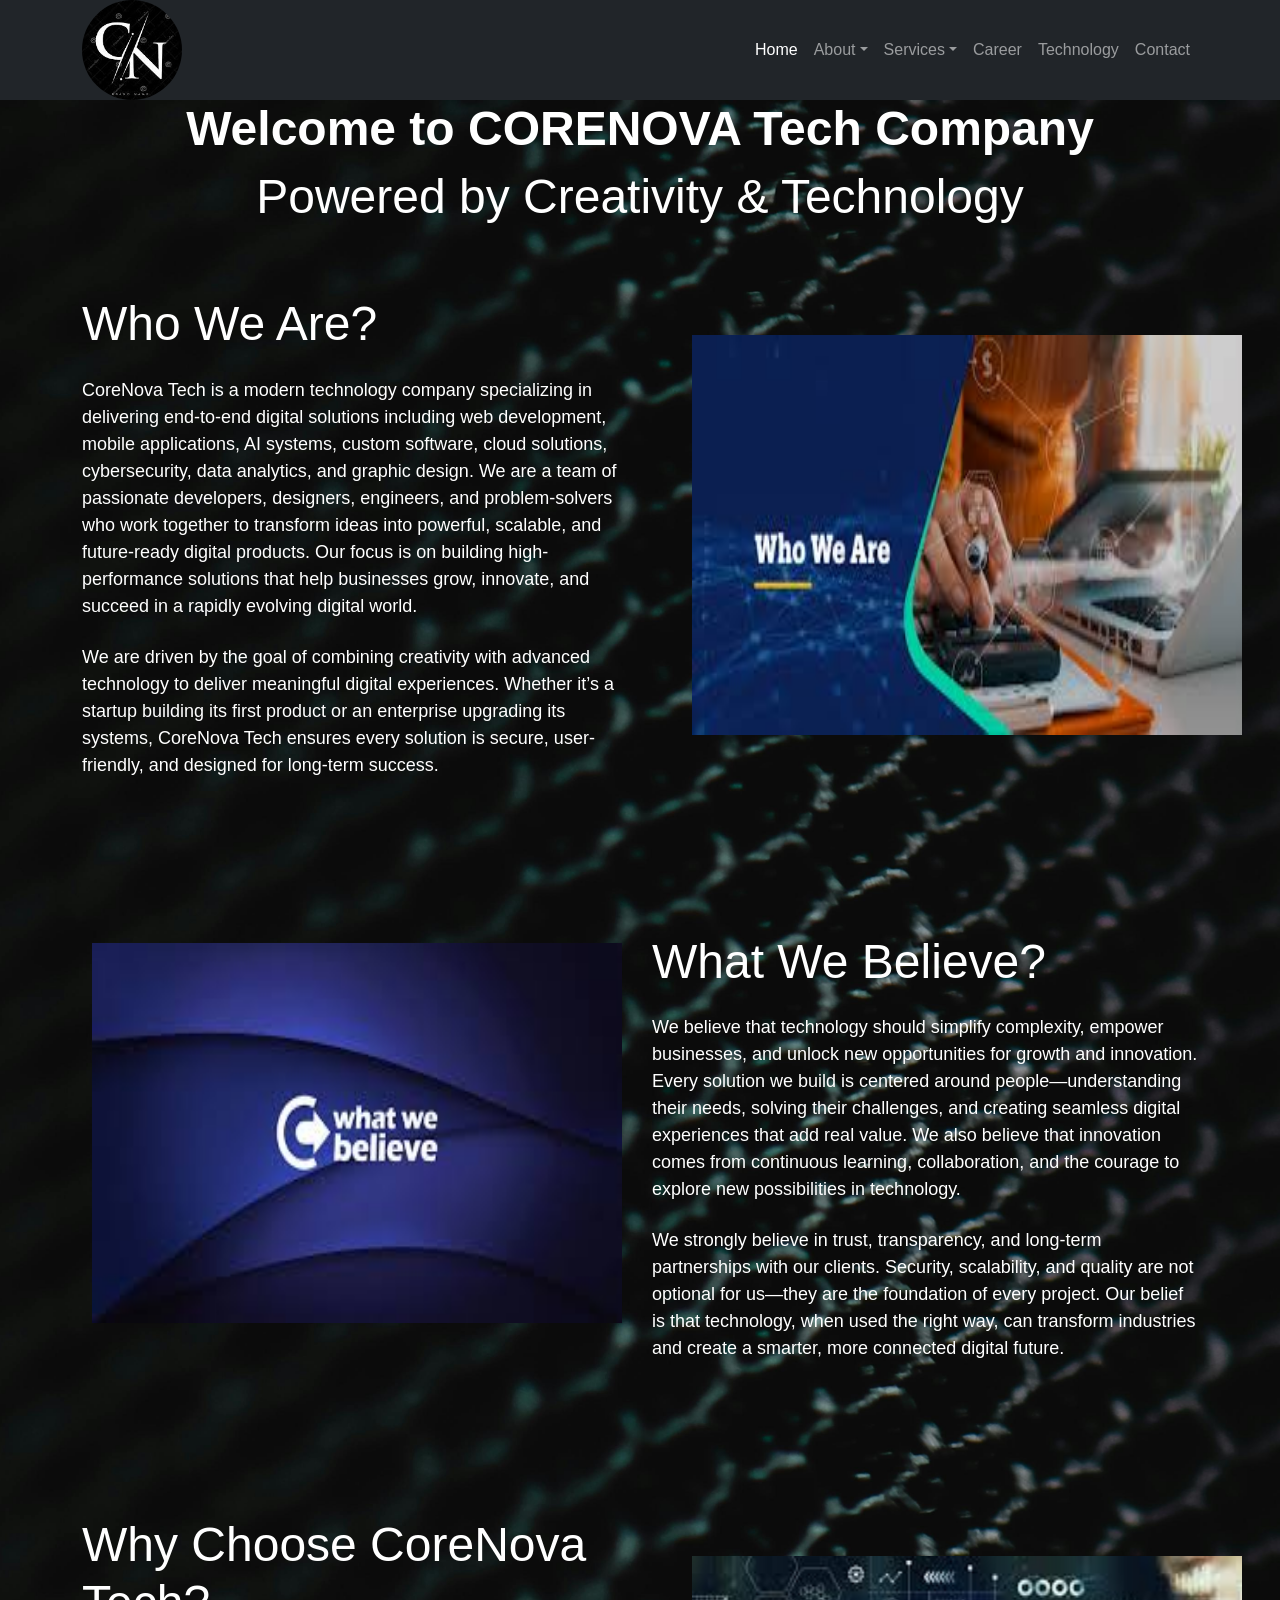
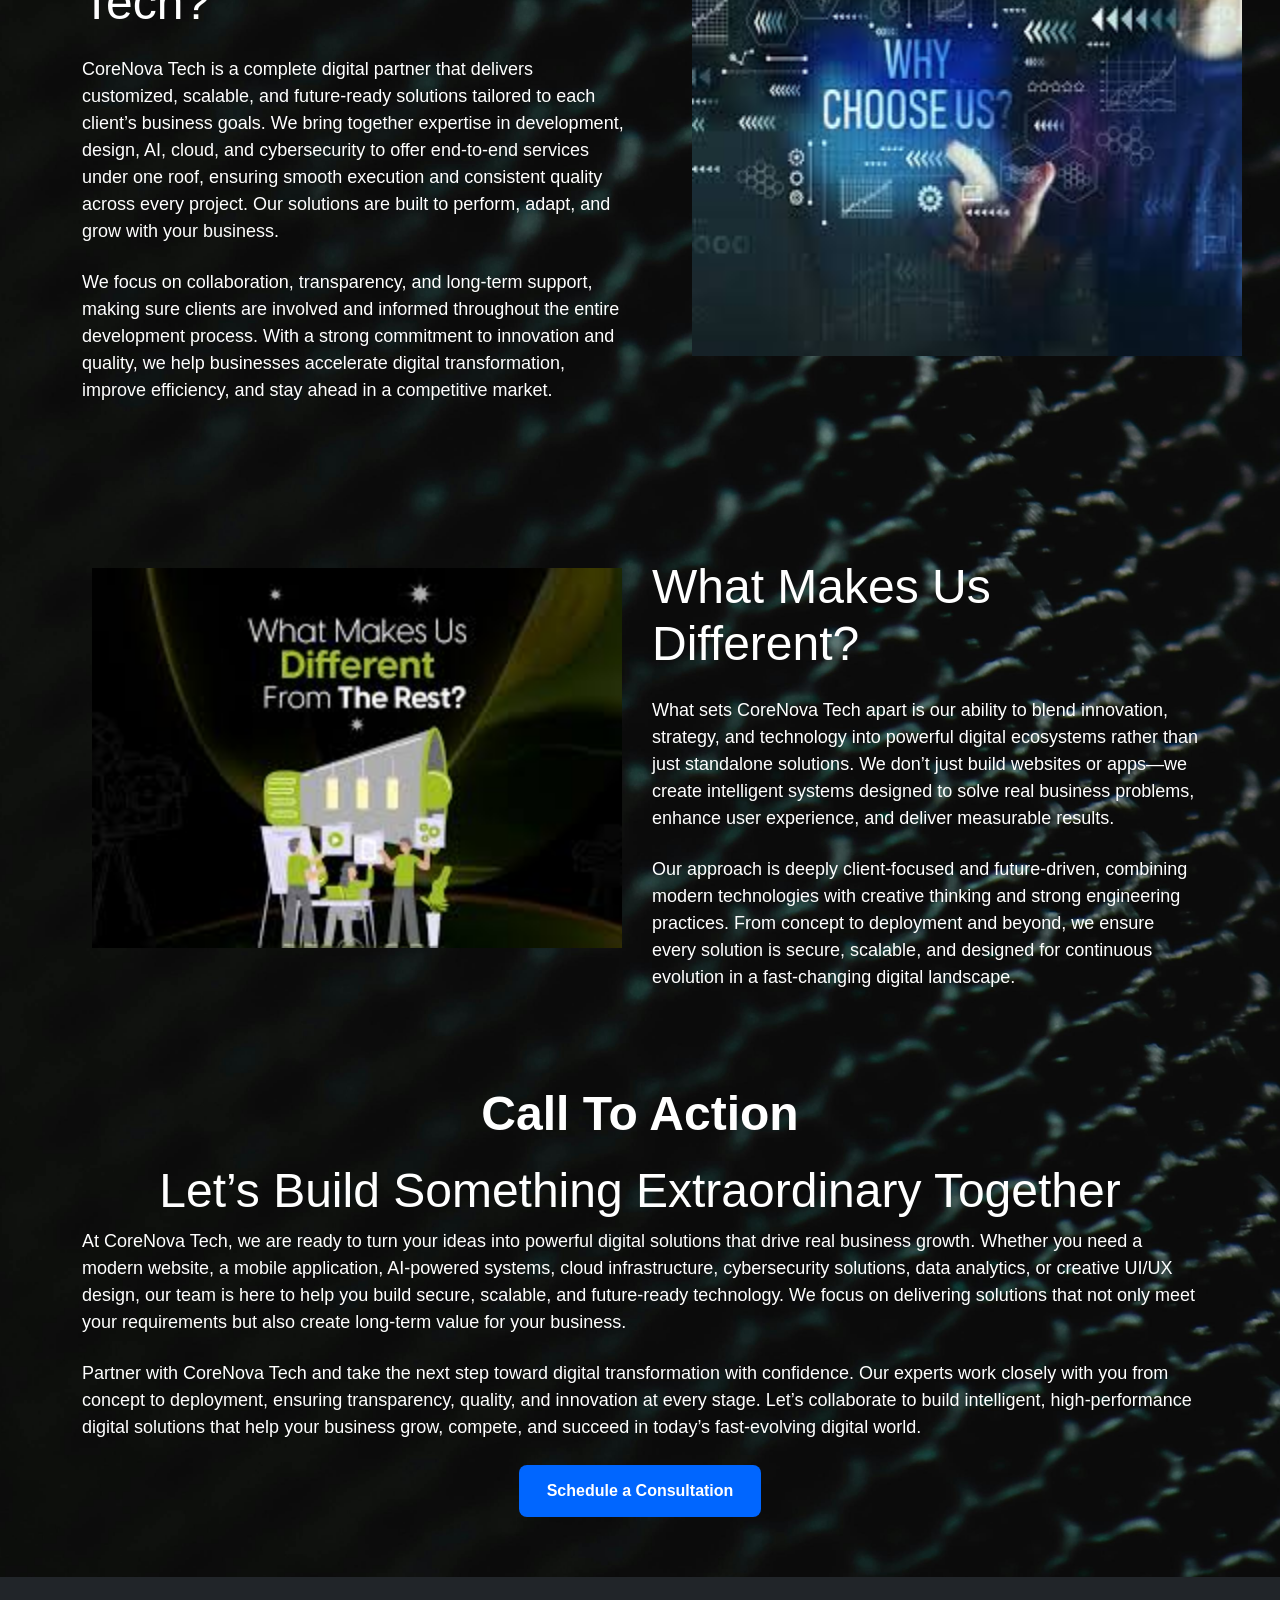
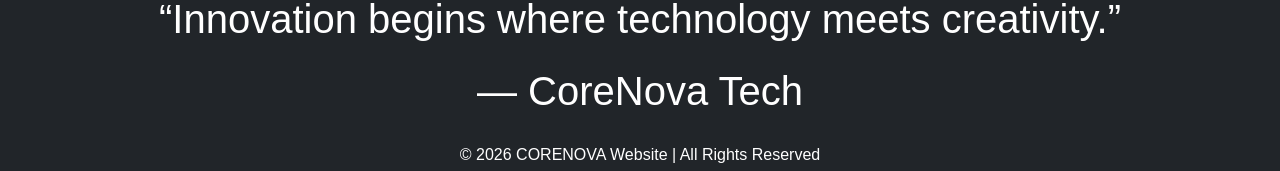
<file: explore.html>
<!DOCTYPE html>
<html lang="en">
<head>
    <meta charset="UTF-8">
    <meta name="viewport" content="width=device-width, initial-scale=1.0">
    <title>Explore Page</title>
    <link href="https://cdn.jsdelivr.net/npm/bootstrap@5.3.8/dist/css/bootstrap.min.css" rel="stylesheet">
    <link rel="stylesheet" href="style.css">
</head>
<body>
   <nav class="navbar navbar-expand-lg navbar-dark bg-dark fixed-top">
        <div class="container">
            <a class="navbar-brand fw-bold" href="#logo.jpg" alt="logo">
                <img src="./images/logo.jpg" alt="Logo" width="100" height="100" style="border-radius: 50%;">
            </a>
            <button
            class="navbar-toggler"
            type="button"
            data-bs-toggle="collapse"
            data-bs-target="#navbarNav"
            >
            <span class="navbar-toggler-icon"></span>
            </button>
            <div class="collapse navbar-collapse" id="navbarNav">
                <ul class="navbar-nav ms-auto">
                    <li class="nav-item">
                        <a class="nav-link" href="index.html"> </a>
                    </li>
                    <li class="nav-item">
                        <a class="nav-link active" href="home.html">Home</a>
                    </li>
                    <li class="nav-item">
                        <a class="nav-link btn dropdown-toggle btn-group-vertical" data-bs-toggle="dropdown" href="about.html">About</a>
                        <div class="dropdown-menu">
                            <a class="dropdown-item" href="about.html">About Us</a>
                            <a class="dropdown-item" href="#">Our Mission</a>
                            <a class="dropdown-item" href="ourteam.html">Our Team</a>
                        </div>
                    </li>
                    <li class="nav-item">
                      <a class="nav-link btn dropdown-toggle btn-group-vertical" data-bs-toggle="dropdown" href="services.html">Services</a>
                      <div class="dropdown-menu">
                        <a class="dropdown-item" href="services.html">Our Services</a>
                        <a class="dropdown-item" href="#">AI Development</a>
                        <a class="dropdown-item" href="#">App Development</a>
                        <a class="dropdown-item" href="#">Web Development</a>
                        <a class="dropdown-item" href="#">Graphic Designer</a>
                        <a class="dropdown-item" href="#">Cyber Security</a>
                        <a class="dropdown-item" href="#">Data Analytics</a>
                        <a class="dropdown-item" href="#">Digital Marketing</a>
                        <a class="dropdown-item" href="#">Cloud Solutions</a>
                      </div>
                    </li>
                    <li class="nav-item">
                      <a class="nav-link" href="career.html">Career</a>
                    </li>
                    <li class="nav-item">
                        <a class="nav-link" href="technology.html">Technology</a>
                    </li>
                    <li class="nav-item">
                        <a class="nav-link" href="contact.html">Contact</a>
                    </li>
                </ul>
            </div>
        </div>
    </nav>


    <div class="explore-container">

  <!--Page Hero title -->
  <div class="container">
    <span class="text-white fw-bold" id="explore-corenova">
          <h1 class="display-5 fw-bold text-center" style="margin-top: 100px;margin-bottom: 5px;">Welcome to CORENOVA Tech Company</h1>
          <h6 class="display-5 text-center" style="margin-top: 10px;">Powered by Creativity & Technology</h6>
    </span>
  </div>
       

  <!-- Explore More -->

  <section>
    <div class="container">
    <div class="row">
     <!-- Left Content -->
      <div class="col-lg-6 mb-1 mb-lg-0">
        

        <h6 class="text-white display-5  mb-4">
          Who We Are?
        </h6>

        <p class="text-white mb-4" style="font-size: large;">
         CoreNova Tech is a modern technology company specializing in delivering end-to-end digital solutions including web development, mobile applications, AI systems, custom software, cloud solutions, cybersecurity, data analytics, and graphic design. We are a team of passionate developers, designers, engineers, and problem-solvers who work together to transform ideas into powerful, scalable, and future-ready digital products. Our focus is on building high-performance solutions that help businesses grow, innovate, and succeed in a rapidly evolving digital world.
        </p>
        <p class="text-white mb-4" style="font-size: large;">
         We are driven by the goal of combining creativity with advanced technology to deliver meaningful digital experiences. Whether it’s a startup building its first product or an enterprise upgrading its systems, CoreNova Tech ensures every solution is secure, user-friendly, and designed for long-term success.
        </p>
        
      <!-- Right Content   -->
      </div>
      <div class="img col-lg-6 m-8 g-8">
        <div class="image">
          <img src="./images/whoweare.jpg"style=" margin:40px; height: 400px; width: 550px;" alt="whoweare">
        </div>
      </div>
    </div>
  </div>
  </section>

  <section class="what-we-believe">
    <div class="container">
    <div class="row">


    <!-- Left Content -->
      <div class="img col-lg-6 m-8 g-8">
        <div class="image">
          <img src="./images/whatwebelieve.jpg"style=" margin-right:100px; padding: 10px; height: 400px; width: 550px;" alt="Whatwebeleive">
        </div>
      </div>
     <!-- Right Content -->
      <div class="col-lg-6 mb-1 mb-lg-0">
        

        <h6 class="text-white display-5  mb-4">
          What We Believe?
        </h6>

        <p class="text-white mb-4" style="font-size: large;">
          We believe that technology should simplify complexity, empower businesses, and unlock new opportunities for growth and innovation. Every solution we build is centered around people—understanding their needs, solving their challenges, and creating seamless digital experiences that add real value. We also believe that innovation comes from continuous learning, collaboration, and the courage to explore new possibilities in technology.
        </p>

        <p class="text-white mb-4" style="font-size: large;">
          We strongly believe in trust, transparency, and long-term partnerships with our clients. Security, scalability, and quality are not optional for us—they are the foundation of every project. Our belief is that technology, when used the right way, can transform industries and create a smarter, more connected digital future.
        </p>

      </div>
    </div>
  </div>
  </section>

  <section>
    <div class="container">
    <div class="row">
     <!-- Left Content -->
      <div class="col-lg-6 mb-1 mb-lg-0">
        

        <h6 class="text-white display-5  mb-4">
         Why Choose CoreNova Tech?
        </h6>

        <p class="text-white mb-4" style="font-size: large;">
          CoreNova Tech is a complete digital partner that delivers customized, scalable, and future-ready solutions tailored to each client’s business goals. We bring together expertise in development, design, AI, cloud, and cybersecurity to offer end-to-end services under one roof, ensuring smooth execution and consistent quality across every project. Our solutions are built to perform, adapt, and grow with your business.
        </p>
        <p class="text-white mb-4" style="font-size: large;">
          We focus on collaboration, transparency, and long-term support, making sure clients are involved and informed throughout the entire development process. With a strong commitment to innovation and quality, we help businesses accelerate digital transformation, improve efficiency, and stay ahead in a competitive market.
        </p>
      </div>

      <!-- Right content -->
      <div class="img col-lg-6 m-8 g-8">
        <div class="image">
          <img src="./images/whychooseus.jpg"style=" margin:40px; height: 400px; width: 550px;" alt="Whychooseus">
        </div>
      </div>
    </div>
  </div>
  </section>

  <section>
    <div class="container">
    <div class="row">
       <!-- Left Content -->
      <div class="img col-lg-6 m-8 g-8">
        <div class="image">
          <img src="./images/Whatmakesusdifferent.jpg"style=" margin-right:100px; padding: 10px; height: 400px; width: 550px;" alt="Whatmakesusdifferent">
        </div>
      </div>
     <!-- Right Content -->
      <div class="col-lg-6 mb-1 mb-lg-0">
        

        <h6 class="text-white display-5  mb-4">
          What Makes Us Different?
        </h6>

        <p class="text-white mb-4" style="font-size: large;">
          What sets CoreNova Tech apart is our ability to blend innovation, strategy, and technology into powerful digital ecosystems rather than just standalone solutions. We don’t just build websites or apps—we create intelligent systems designed to solve real business problems, enhance user experience, and deliver measurable results.
        </p>
        <p class="text-white mb-4" style="font-size: large;">
          Our approach is deeply client-focused and future-driven, combining modern technologies with creative thinking and strong engineering practices. From concept to deployment and beyond, we ensure every solution is secure, scalable, and designed for continuous evolution in a fast-changing digital landscape.
        </p>

      </div>
    </div>
  </div>
  </section>

  <section style="padding-top:0px ;">
    <div class="container">
      <span class="text-white fw-bold" id="explore-corenova">
          <h1 class="display-5 fw-bold text-center" style="margin-bottom: 15px;">Call To Action</h1>
          <h6 class="display-5 text-center" style="margin-top: 20px;">Let’s Build Something Extraordinary Together</h6>
      </span>
      <p class="text-white mb-4" style="font-size: large;">
        At CoreNova Tech, we are ready to turn your ideas into powerful digital solutions that drive real business growth. Whether you need a modern website, a mobile application, AI-powered systems, cloud infrastructure, cybersecurity solutions, data analytics, or creative UI/UX design, our team is here to help you build secure, scalable, and future-ready technology. We focus on delivering solutions that not only meet your requirements but also create long-term value for your business.
      </p>
      <p class="text-white mb-4" style="font-size: large;">
        Partner with CoreNova Tech and take the next step toward digital transformation with confidence. Our experts work closely with you from concept to deployment, ensuring transparency, quality, and innovation at every stage. Let’s collaborate to build intelligent, high-performance digital solutions that help your business grow, compete, and succeed in today’s fast-evolving digital world.
      </p>
      <div class="button text-center">
        <button class="consult-btn" onclick="openModal()">Schedule a Consultation</button>
      </div>
      <!-- Modal -->
      <div class="modal" id="consultationModal">
        <div class="modal-content">
          <span class="close" onclick="closeModal()">&times;</span>
          <h2>Schedule Your Free Consultation</h2>
          <p>
            Ready to transform your business with innovative technology solutions?
            Connect with CoreNova Tech experts and get personalized guidance for your project.
          </p>
          <form>
            <div class="form-group">
              <input type="text" placeholder="Full Name" required>
            </div>
            <div class="form-group">
              <input type="text" placeholder="Company Name">
            </div>
            <div class="form-group">
              <input type="email" placeholder="Email Address" required>
            </div>
            <div class="form-group">
              <input type="tel" placeholder="Phone Number">
            </div>
            <div class="form-group">
              <select required>
                <option value="">Select Service</option>
                <option>Web Development</option>
                <option>Mobile App Development</option>
                <option>AI Solutions</option>
                <option>Software Development</option>
                <option>Data Analytics</option>
                <option>Graphic Design</option>
                <option>Cloud Solutions</option>
                <option>Cybersecurity Services</option>
              </select>
            </div>
            <div class="form-group">
              <textarea placeholder="Tell us about your project"></textarea>
            </div>
            <div class="form-group">
              <input type="date">
            </div>
            <div class="form-group">
              <input type="time">
            </div>
            <button type="submit" class="submit-btn">
              Schedule Consultation
            </button>
          </form>
        </div>
      </div>
    </div>
  </section>

  <footer class="bg-dark text-white text-center py-1">
    <section id="quote" class="section-space py-1">
      <div class="container">
        <h4 class="display-6 text-center mb-4">“Innovation begins where technology meets creativity.”</h4>
        <h6 class="display-6 text-center mb-4">— CoreNova Tech</h6>
      </div>
    </section>
    <p class="mb-0">
      © 2026 CORENOVA Website | All Rights Reserved
    </p>
  </footer>

  <script src="nova.js"></script>

  <!-- Bootstrap JS -->
  <script src="https://cdn.jsdelivr.net/npm/bootstrap@5.3.3/dist/js/bootstrap.bundle.min.js"></script>  
</body>
</html>
</file>
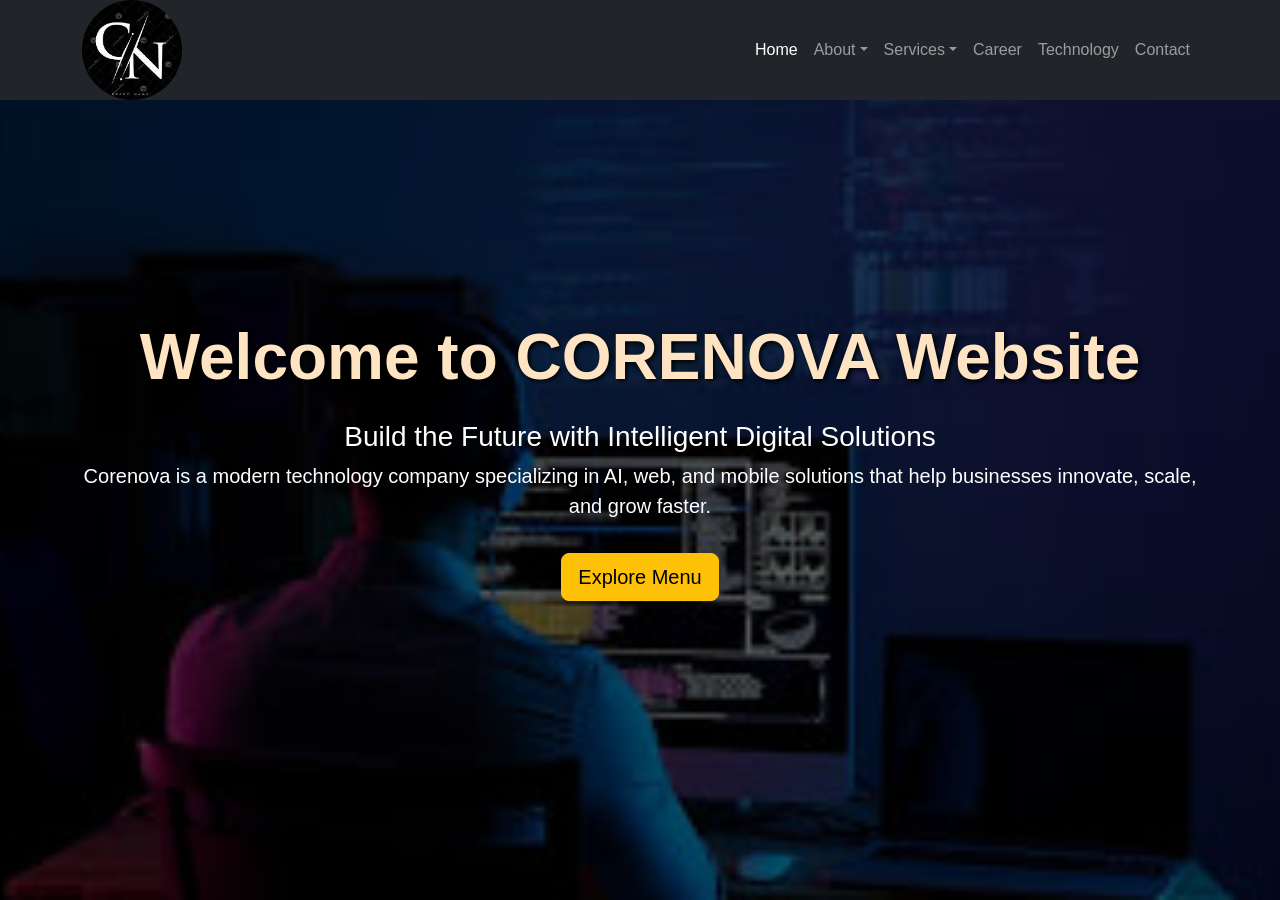
<file: home.html>
<!DOCTYPE html>
<html lang="en">
<head>
    <meta charset="UTF-8">
    <meta name="viewport" content="width=device-width, initial-scale=1.0">
    <title>Home Page</title>
      <link href="https://cdn.jsdelivr.net/npm/bootstrap@5.3.8/dist/css/bootstrap.min.css" rel="stylesheet">
     <link rel="stylesheet" href="style.css">
</head>
<body>
     
     <nav class="navbar navbar-expand-lg navbar-dark bg-dark fixed-top">
        <div class="container">
            <a class="navbar-brand fw-bold" href="#logo.jpg" alt="logo">
                <img src="./images/logo.jpg" alt="Logo" width="100" height="100" style="border-radius: 50%;">
            </a>
            <button
            class="navbar-toggler"
            type="button"
            data-bs-toggle="collapse"
            data-bs-target="#navbarNav"
            >
            <span class="navbar-toggler-icon"></span>
            </button>
            <div class="collapse navbar-collapse" id="navbarNav">
                <ul class="navbar-nav ms-auto">
                    <li class="nav-item">
                        <a class="nav-link" href="index.html"> </a>
                    </li>
                    <li class="nav-item">
                        <a class="nav-link active" href="home.html">Home</a>
                    </li>
                    <li class="nav-item">
                        <a class="nav-link btn dropdown-toggle btn-group-vertical" data-bs-toggle="dropdown" href="about.html">About</a>
                        <div class="dropdown-menu">
                            <a class="dropdown-item" href="about.html">About Us</a>
                            <a class="dropdown-item" href="#">Our Mission</a>
                            <a class="dropdown-item" href="ourteam.html">Our Team</a>
                        </div>
                    </li>
                    <li class="nav-item">
                      <a class="nav-link btn dropdown-toggle btn-group-vertical" data-bs-toggle="dropdown" href="services.html">Services</a>
                      <div class="dropdown-menu">
                        <a class="dropdown-item" href="services.html">Our Services</a>
                        <a class="dropdown-item" href="#">AI Development</a>
                        <a class="dropdown-item" href="#">App Development</a>
                        <a class="dropdown-item" href="#">Web Development</a>
                        <a class="dropdown-item" href="#">Graphic Designer</a>
                        <a class="dropdown-item" href="#">Cyber Security</a>
                        <a class="dropdown-item" href="#">Data Analytics</a>
                        <a class="dropdown-item" href="#">Digital Marketing</a>
                        <a class="dropdown-item" href="#">Cloud Solutions</a>
                      </div>
                    </li>
                    <li class="nav-item">
                      <a class="nav-link" href="career.html">Career</a>
                    </li>
                    <li class="nav-item">
                        <a class="nav-link" href="technology.html">Technology</a>
                    </li>
                    <li class="nav-item">
                        <a class="nav-link" href="contact.html">Contact</a>
                    </li>
                </ul>
            </div>
        </div>
    </nav>
 <!-- Home Section -->
  <section class="home section-space d-flex align-items-center text-center">
    <div class="container text-white">
      <h2 class="display-3 fw-bold pb-3">Welcome to CORENOVA Website</h2>
      <h3>Build the Future with Intelligent Digital Solutions</h3>
      <p class="lead">Corenova is a modern technology company specializing in AI, web, and mobile solutions that help businesses innovate, scale, and grow faster.</p>
      <a href="index.html" class="btn btn-warning btn-lg mt-3">
        Explore Menu
      </a>
    </div>
  </section>
    
          
  <script src="nova.js"></script>

  <!-- Bootstrap JS -->
  <script src="https://cdn.jsdelivr.net/npm/bootstrap@5.3.3/dist/js/bootstrap.bundle.min.js"></script>   
</body>
</html>
</file>
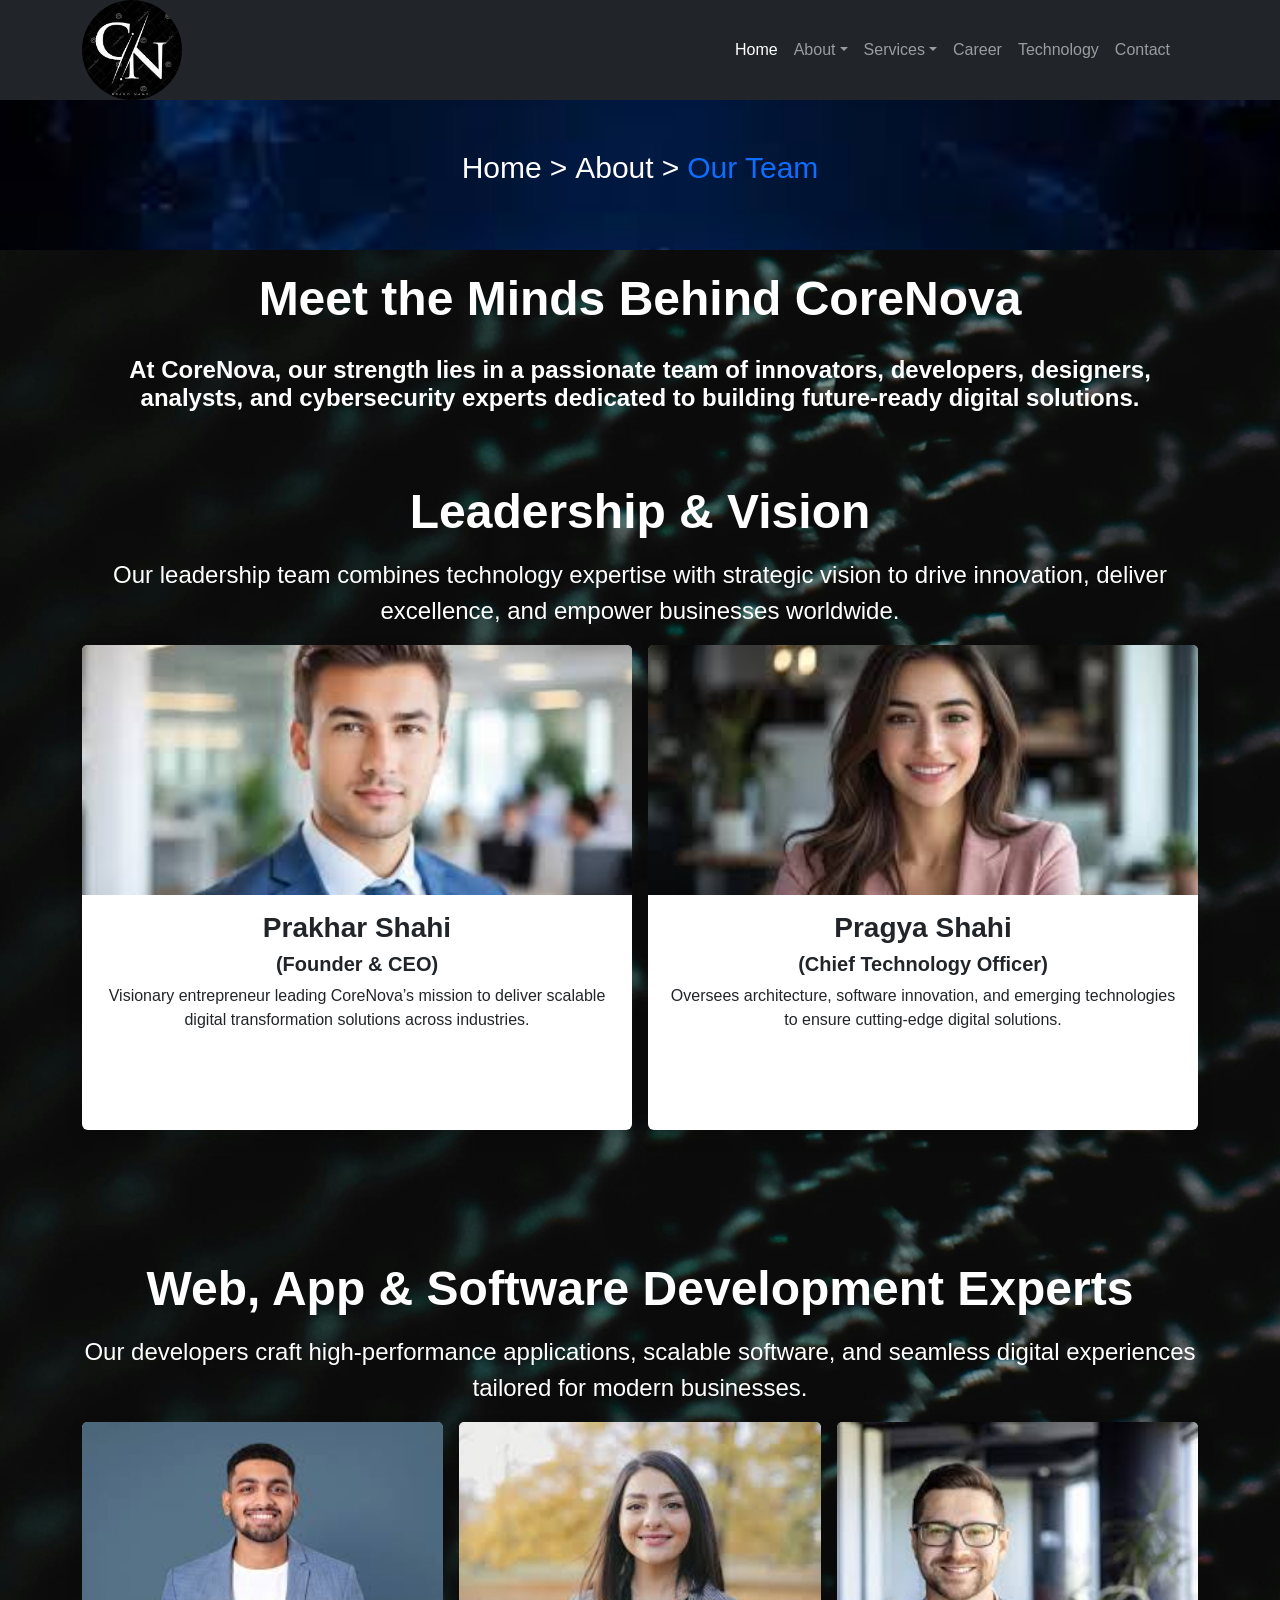
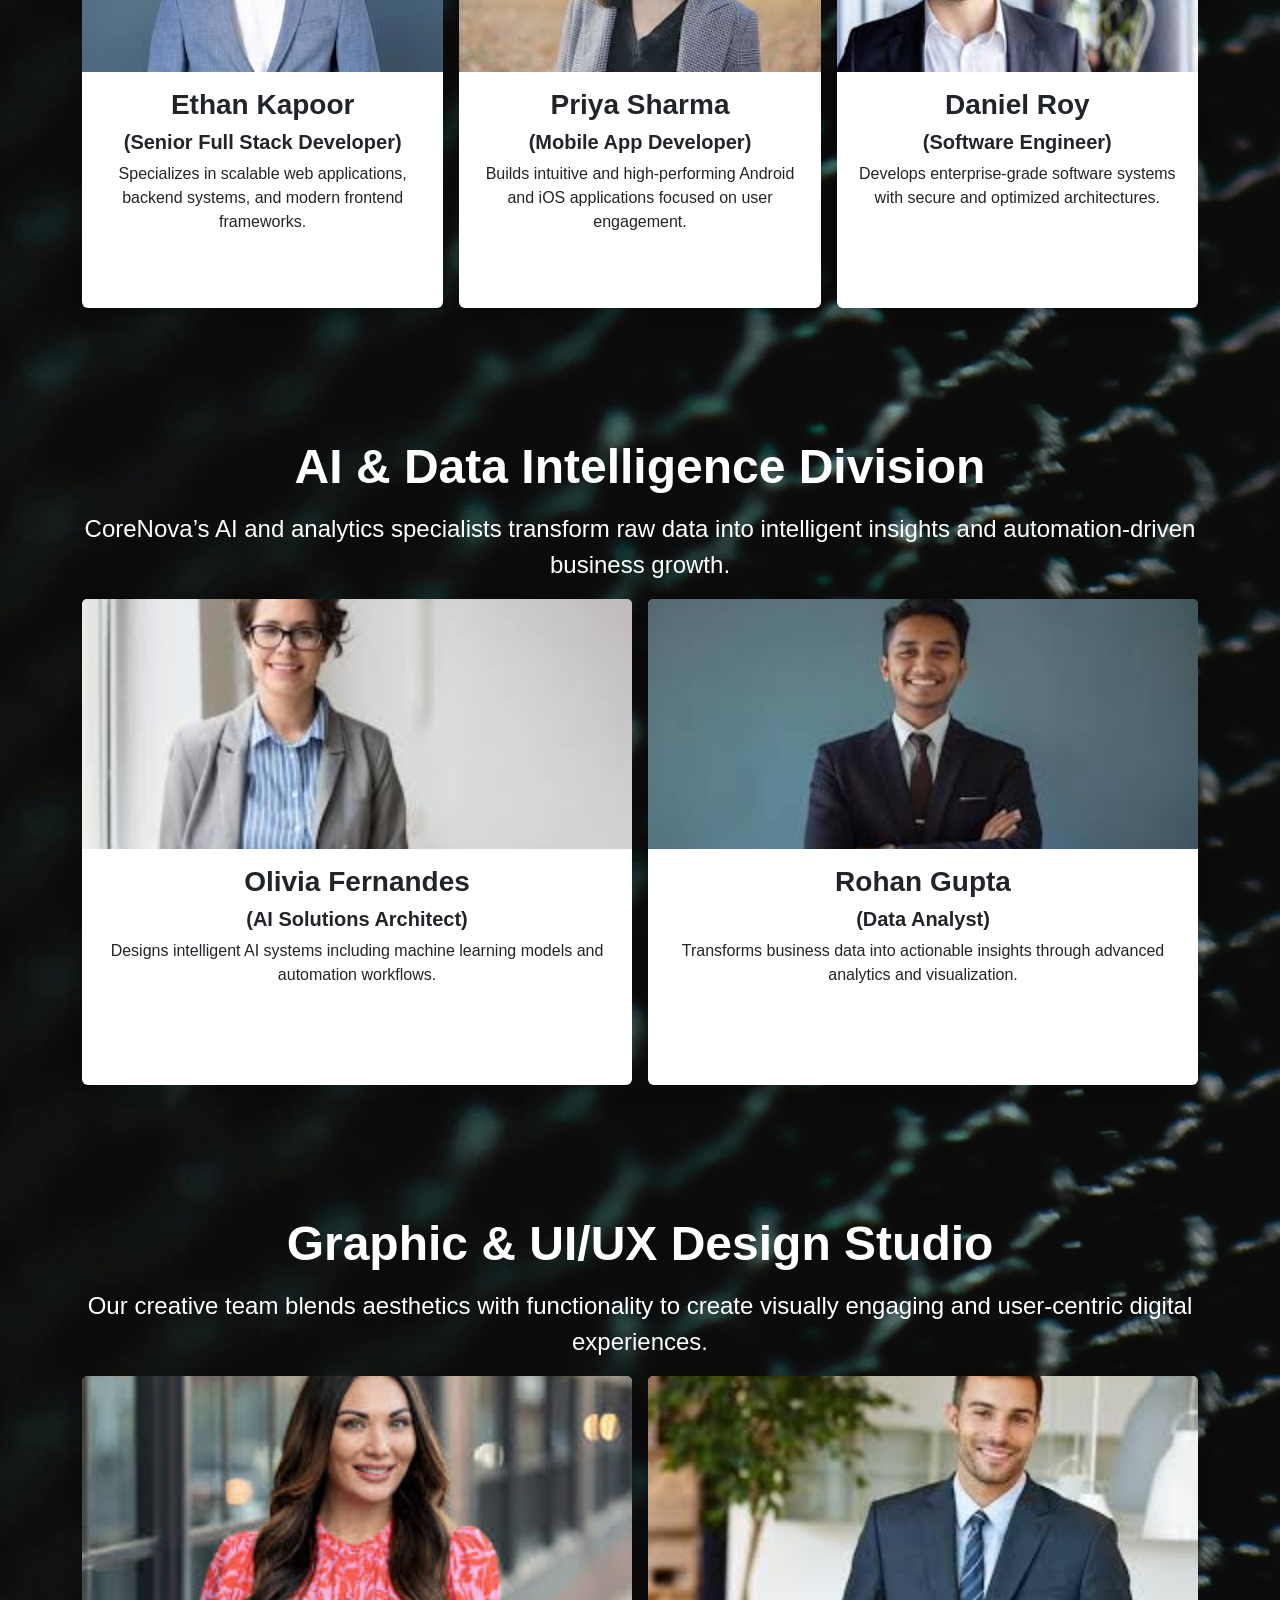
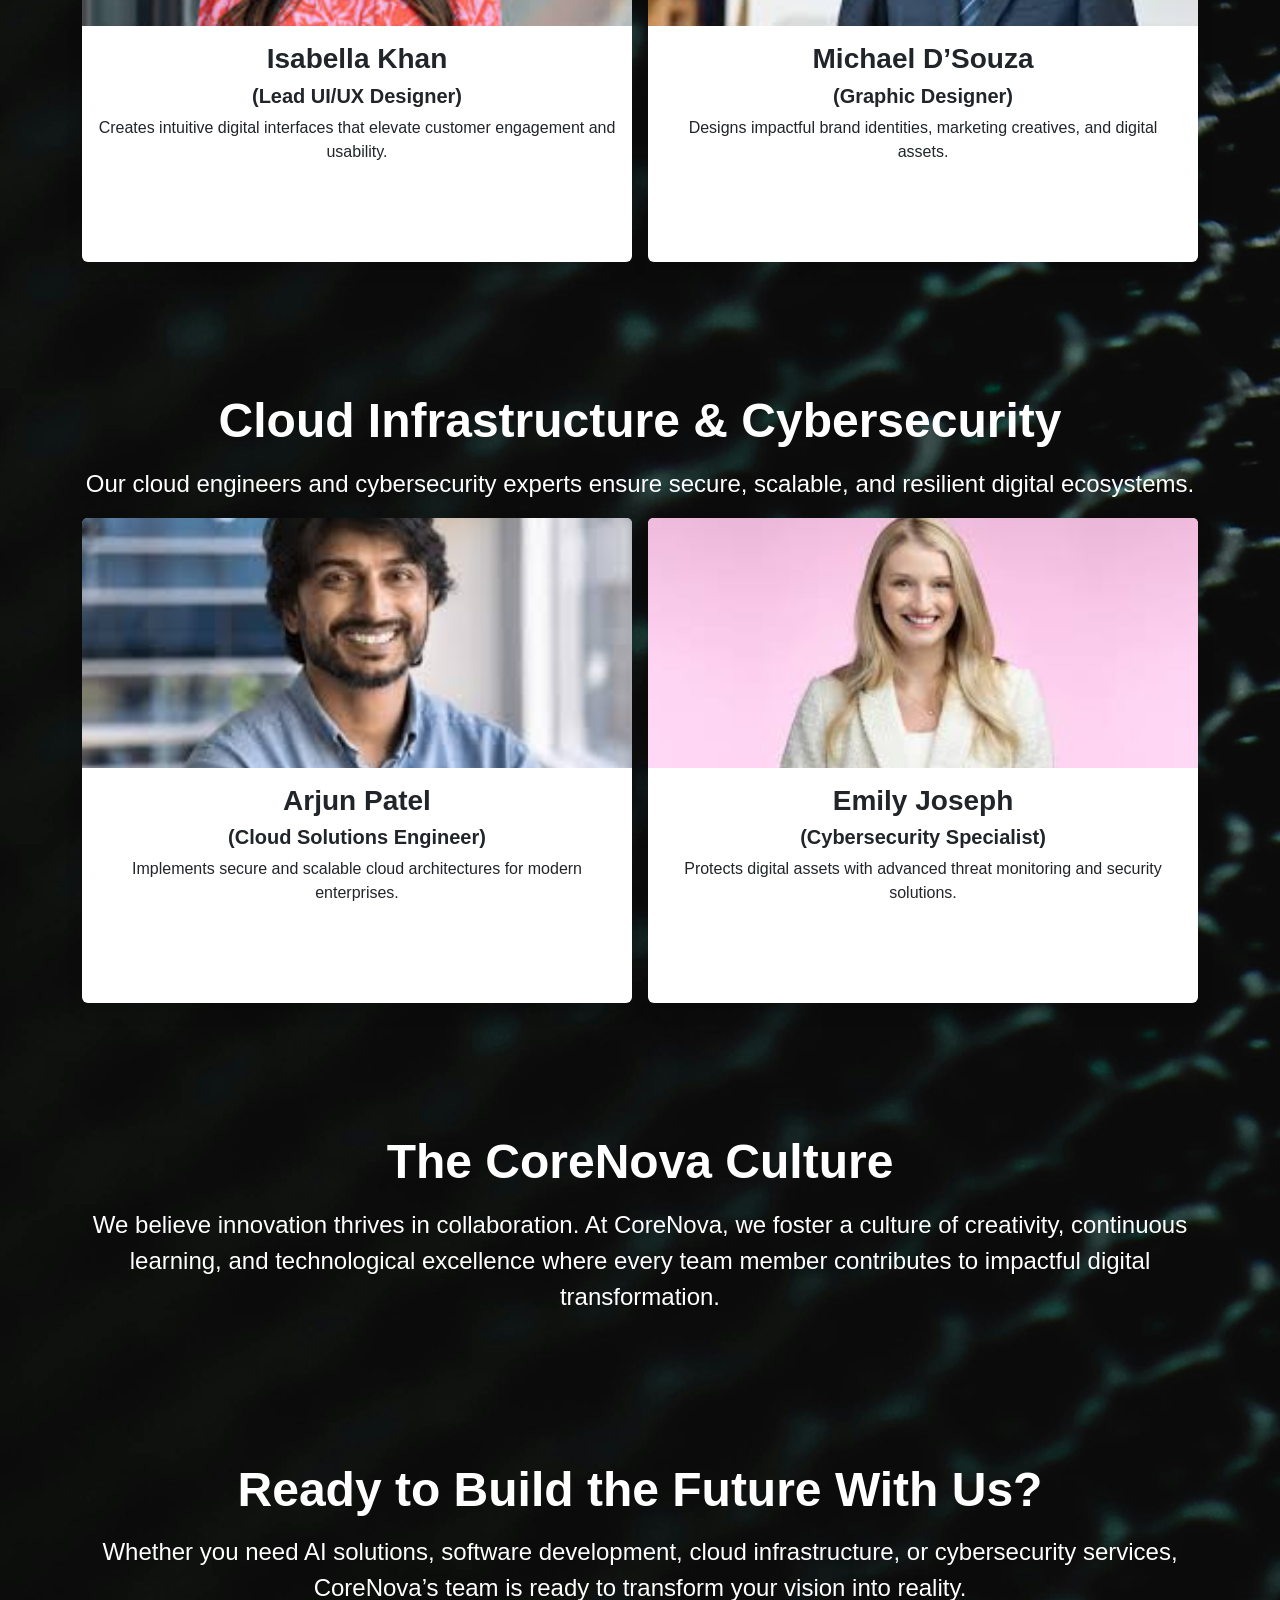
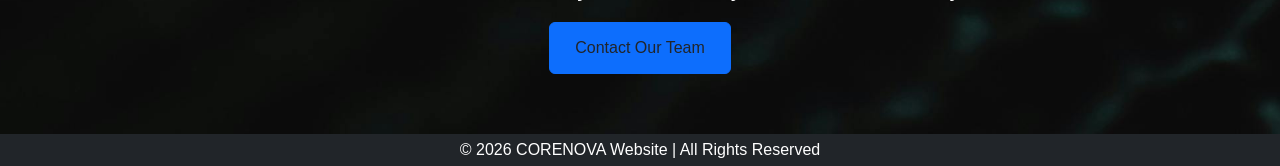
<file: ourteam.html>
<!DOCTYPE html>
<html lang="en">
<head>
    <meta charset="UTF-8">
    <meta name="viewport" content="width=device-width, initial-scale=1.0">
    <title>Our Team</title>
    <link href="https://cdn.jsdelivr.net/npm/bootstrap@5.3.8/dist/css/bootstrap.min.css" rel="stylesheet">
    <link rel="stylesheet" href="style.css">
</head>
<body>
    <nav class="navbar navbar-expand-lg navbar-dark bg-dark fixed-top">
        <div class="container">
            <a class="navbar-brand fw-bold" href="#logo.jpg" alt="logo">
                <img src="./images/logo.jpg" alt="Logo" width="100" height="100" style="border-radius: 50%;">
            </a>
            <button
            class="navbar-toggler"
            type="button"
            data-bs-toggle="collapse"
            data-bs-target="#navbarNav"
            >
            <span class="navbar-toggler-icon"></span>
            </button>
            <div class="collapse  navbar-collapse" id="navbarNav" style="padding: 20px;">
                <ul class="navbar-nav ms-auto">
                      <li class="nav-item">
                          <a class="nav-link" href="index.html"> </a>
                      </li>
                    <li class="nav-item">
                        <a class="nav-link active" href="home.html">Home</a>
                    </li>
                    <li class="nav-item">
                        <a class="nav-link btn dropdown-toggle btn-group-vertical" data-bs-toggle="dropdown" href="about.html">About</a>
                        <div class="dropdown-menu">
                            <a class="dropdown-item" href="about.html">About Us</a>
                            <a class="dropdown-item" href="#">Our Mission</a>
                            <a class="dropdown-item" href="ourteam.html">Our Team</a>
                        </div>
                    </li>
                    <li class="nav-item">
                      <a class="nav-link btn dropdown-toggle btn-group-vertical" data-bs-toggle="dropdown" href="services.html">Services</a>
                      <div class="dropdown-menu">
                        <a class="dropdown-item" href="services.html">Our Services</a>
                        <a class="dropdown-item" href="#">AI Development</a>
                        <a class="dropdown-item" href="#">App Development</a>
                        <a class="dropdown-item" href="#">Web Development</a>
                        <a class="dropdown-item" href="#">Graphic Designer</a>
                        <a class="dropdown-item" href="#">Cyber Security</a>
                        <a class="dropdown-item" href="#">Data Analytics</a>
                        <a class="dropdown-item" href="#">Digital Marketing</a>
                        <a class="dropdown-item" href="#">Cloud Solutions</a>
                      </div>
                    </li>
                    <li class="nav-item">
                      <a class="nav-link" href="career.html">Career</a>
                    </li>
                      <li class="nav-item">
                        <a class="nav-link" href="technology.html">Technology</a>
                    </li>

                    <li class="nav-item">
                        <a class="nav-link" href="contact.html">Contact</a>
                    </li>
                </ul>
            </div>
        </div>
    </nav>
    <nav class="navbar navbar-expand-sm bg-success navbar-dark sticky-top custom-navbar" style="margin-top: 100px;">
      <div class="w-100 d-flex justify-content-center" style="font-size: 30px;">
        <nav aria-label="breadcrumb" style="--bs-breadcrumb-divider: '>'">
          <ol class="breadcrumb custom-breadcrumb">
            <li class="breadcrumb-item"><a href="index.html" class="text-white">Home</a></li>
            <li class="breadcrumb-item"><a href="about.html" class="text-white">About</a></li>
            <li class="breadcrumb-item active" aria-current="page" class="text-white"><a href="ourteam.html">Our Team</a></li> 
          </ol>
        </nav>
      </div>
    </nav>


    <div class="ourteam-container">
     <!--Page Hero title -->
    <div class="container">
        <span class="text-white fw-bold" id="about-ourteam">
            <h2 class="display-5 fw-bold text-center" style="padding: 20px">Meet the Minds Behind CoreNova</h2>
            <h4 class="text-center fw-bold">At CoreNova, our strength lies in a passionate team of innovators, developers, designers, analysts, and cybersecurity experts dedicated to building future-ready digital solutions.</h4>
        </span>
    </div>

    <!-- Leadership & Vision Section -->
    <section id="Leader">
        <div class="container">
            <h3 class="display-5 text-center text-white fw-bold mb-3">Leadership & Vision</h3>
            <p class="text-center text-white" style="font-size: x-large;">
                Our leadership team combines technology expertise with strategic vision to drive innovation, deliver excellence, and empower businesses worldwide.
            </p>
        </div>

        <div class="container">
            <div class="row g-3">
                <!-- Card 1 -->
                <div class="col-md-6">
                    <div class="card h-100 shadow border-0">
                        <img
                        src="./images/prakhar.jpg"
                        class="card-img-top"
                        alt="Prakhar"
                        />
                        <div class="card-body text-center">
                            <h3 class="card-title fw-bold">Prakhar Shahi</h3>
                            <h5 class="card-sub-title fw-bold">(Founder & CEO)</h5>
                            <p class="card-text" style="height: 130px;">
                                Visionary entrepreneur leading CoreNova’s mission to deliver scalable digital transformation solutions across industries.
                            </p>
                        </div>
                    </div>
                </div>

                <!-- Card 2 -->
                <div class="col-md-6">
                    <div class="card h-100 shadow border-0">
                        <img
                        src="./images/pragya.jpg"
                        class="card-img-top"
                        alt="Pragya"
                        />
                        <div class="card-body text-center">
                            <h3 class="card-title fw-bold">Pragya Shahi</h3>
                            <h5 class="card-sub-title fw-bold">(Chief Technology Officer)</h5>
                            <p class="card-text" style="height: 130px;">
                                Oversees architecture, software innovation, and emerging technologies to ensure cutting-edge digital solutions.
                            </p>
                        </div>
                    </div>
                </div>
            </div>
        </div>       
    </section>





    <!-- Development Team Section-->
    <section id="development">
        <div class="container">
            <h3 class="display-5 text-center text-white fw-bold mb-3">Web, App & Software Development Experts</h3>
            <p class="text-center text-white" style="font-size: x-large;">
                Our developers craft high-performance applications, scalable software, and seamless digital experiences tailored for modern businesses.
            </p>
        </div>

        <div class="container">
            <div class="row g-3">
                <!-- Card 1 -->
                <div class="col-md-4">
                    <div class="card h-100 shadow border-0">
                        <img
                        src="./images/Ethan.jpg"
                        class="card-img-top"
                        alt="Ethan"
                        />
                        <div class="card-body text-center">
                            <h3 class="card-title fw-bold">Ethan Kapoor</h3>
                            <h5 class="card-sub-title fw-bold">(Senior Full Stack Developer)</h5>
                            <p class="card-text" style="height: 130px;">
                                Specializes in scalable web applications, backend systems, and modern frontend frameworks.
                            </p>
                        </div>
                    </div>
                </div>
                <!-- Card 2 -->
                <div class="col-md-4">
                    <div class="card h-100 shadow border-0">
                        <img
                        src="./images/Priya.jpg"
                        class="card-img-top"
                        alt="Priya"
                        />
                        <div class="card-body text-center">
                            <h3 class="card-title fw-bold">Priya Sharma</h3>
                            <h5 class="card-sub-title fw-bold">(Mobile App Developer)</h5>
                            <p class="card-text" style="height: 130px;">
                                Builds intuitive and high-performing Android and iOS applications focused on user engagement.
                            </p>
                        </div>
                    </div>
                </div>
                <!-- Card 3 -->
                <div class="col-md-4">
                    <div class="card h-100 shadow border-0">
                        <img
                        src="./images/Daniel.jpg"
                        class="card-img-top"
                        alt="Daniel"
                        />
                        <div class="card-body text-center">
                            <h3 class="card-title fw-bold">Daniel Roy</h3>
                            <h5 class="card-sub-title fw-bold">(Software Engineer)</h5>
                            <p class="card-text" style="height: 130px;">
                                Develops enterprise-grade software systems with secure and optimized architectures.
                            </p>
                        </div>
                    </div>
                </div>
            </div>
        </div>
    </section>



    <!-- AI & Data Analytics Team Section -->
    <section id="AI&Data">
        <div class="container">
            <h3 class="display-5 text-center text-white fw-bold mb-3">AI & Data Intelligence Division</h3>
            <p class="text-center text-white" style="font-size: x-large;">
                CoreNova’s AI and analytics specialists transform raw data into intelligent insights and automation-driven business growth.
            </p>
        </div>

        <div class="container">
            <div class="row g-3">
                <!-- Card 1 -->
                <div class="col-md-6">
                    <div class="card h-100 shadow border-0">
                        <img
                        src="./images/Oliviapic.jpg"
                        class="card-img-top"
                        alt="AI Solutions Architect"
                        />
                        <div class="card-body text-center">
                            <h3 class="card-title fw-bold">Olivia Fernandes</h3>
                            <h5 class="card-sub-title fw-bold">(AI Solutions Architect)</h5>
                            <p class="card-text" style="height: 130px;">
                                Designs intelligent AI systems including machine learning models and automation workflows.
                            </p>
                        </div>
                    </div>
                </div>

                <!-- Card 2 -->
                <div class="col-md-6">
                    <div class="card h-100 shadow border-0">
                        <img
                        src="./images/rohanpic.jpg"
                        class="card-img-top"
                        alt="Rohan"
                        />
                        <div class="card-body text-center">
                            <h3 class="card-title fw-bold">Rohan Gupta</h3>
                            <h5 class="card-sub-title fw-bold">(Data Analyst)</h5>
                            <p class="card-text" style="height: 130px;">
                                Transforms business data into actionable insights through advanced analytics and visualization.
                            </p>
                        </div>
                    </div>
                </div>
            </div>
        </div>       
    </section>



    <!-- Creative Design Team Section -->
    <section id="Creative&Design">
        <div class="container">
            <h3 class="display-5 text-center text-white fw-bold mb-3">Graphic & UI/UX Design Studio</h3>
            <p class="text-center text-white" style="font-size: x-large;">
                Our creative team blends aesthetics with functionality to create visually engaging and user-centric digital experiences.
            </p>
        </div>

        <div class="container">
            <div class="row g-3">
                <!-- Card 1 -->
                <div class="col-md-6">
                    <div class="card h-100 shadow border-0">
                        <img
                        src="./images/Isabellapic.jpg"
                        class="card-img-top"
                        alt="Isabella"
                        />
                        <div class="card-body text-center">
                            <h3 class="card-title fw-bold">Isabella Khan</h3>
                            <h5 class="card-sub-title fw-bold">(Lead UI/UX Designer)</h5>
                            <p class="card-text" style="height: 130px;">
                                Creates intuitive digital interfaces that elevate customer engagement and usability.
                            </p>
                        </div>
                    </div>
                </div>

                <!-- Card 2 -->
                <div class="col-md-6">
                    <div class="card h-100 shadow border-0">
                        <img
                        src="./images/Michaelpic.jpg"
                        class="card-img-top"
                        alt="Michael"
                        />
                        <div class="card-body text-center">
                            <h3 class="card-title fw-bold">Michael D’Souza</h3>
                            <h5 class="card-sub-title fw-bold">(Graphic Designer)</h5>
                            <p class="card-text" style="height: 130px;">
                                Designs impactful brand identities, marketing creatives, and digital assets.
                            </p>
                        </div>
                    </div>
                </div>
            </div>
        </div>       
    </section>




    <!-- Cloud & Cybersecurity Team Section -->
    <section id="Creative&Design">
        <div class="container">
            <h3 class="display-5 text-center text-white fw-bold mb-3">Cloud Infrastructure & Cybersecurity</h3>
            <p class="text-center text-white" style="font-size: x-large;">
                Our cloud engineers and cybersecurity experts ensure secure, scalable, and resilient digital ecosystems.
            </p>
        </div>

        <div class="container">
            <div class="row g-3">
                <!-- Card 1 -->
                <div class="col-md-6">
                    <div class="card h-100 shadow border-0">
                        <img
                        src="./images/Arjunpic.jpg"
                        class="card-img-top"
                        alt="Arjun"
                        />
                        <div class="card-body text-center">
                            <h3 class="card-title fw-bold">Arjun Patel</h3>
                            <h5 class="card-sub-title fw-bold">(Cloud Solutions Engineer)</h5>
                            <p class="card-text" style="height: 130px;">
                                Implements secure and scalable cloud architectures for modern enterprises.
                            </p>
                        </div>
                    </div>
                </div>

                <!-- Card 2 -->
                <div class="col-md-6">
                    <div class="card h-100 shadow border-0">
                        <img
                        src="./images/Emilypic.jpg"
                        class="card-img-top"
                        alt="Emily"
                        />
                        <div class="card-body text-center">
                            <h3 class="card-title fw-bold">Emily Joseph</h3>
                            <h5 class="card-sub-title fw-bold">(Cybersecurity Specialist)</h5>
                            <p class="card-text" style="height: 130px;">
                                Protects digital assets with advanced threat monitoring and security solutions.
                            </p>
                        </div>
                    </div>
                </div>
            </div>
        </div>       
    </section>



    <!-- CULTURE / VALUES SECTION -->
    <section id="Culture">
        <div class="container">
            <h3 class="display-5 text-center text-white fw-bold mb-3">The CoreNova Culture</h3>
            <p class="text-center text-white" style="font-size: x-large;">
                We believe innovation thrives in collaboration. At CoreNova, we foster a culture of creativity, continuous learning, and technological excellence where every team member contributes to impactful digital transformation.
            </p>
        </div>
    </section>



    <!-- FINAL CTA SECTION -->
    <section id="CTA">
        <div class="container">
            <h3 class="display-5 text-center text-white fw-bold mb-3">Ready to Build the Future With Us?</h3>
            <p class="text-center text-white" style="font-size: x-large;">
                Whether you need AI solutions, software development, cloud infrastructure, or cybersecurity services, CoreNova’s team is ready to transform your vision into reality.
            </p>
            <div class="button btn-primary text-center">
                <button class="btn btn-primary">
                <a href="./contact.html" class="btn">
                    Contact Our Team
                </a>
                </button>
            </div>
        </div>
    </section>

    <footer class="bg-dark text-white text-center py-1">
        <p class="mb-0">
            © 2026 CORENOVA Website | All Rights Reserved
        </p>
    </footer>



</div>

<script src="nova.js"></script>
<!-- Bootstrap JS -->
<script src="https://cdn.jsdelivr.net/npm/bootstrap@5.3.3/dist/js/bootstrap.bundle.min.js"></script>    
</body>
</html>
</file>
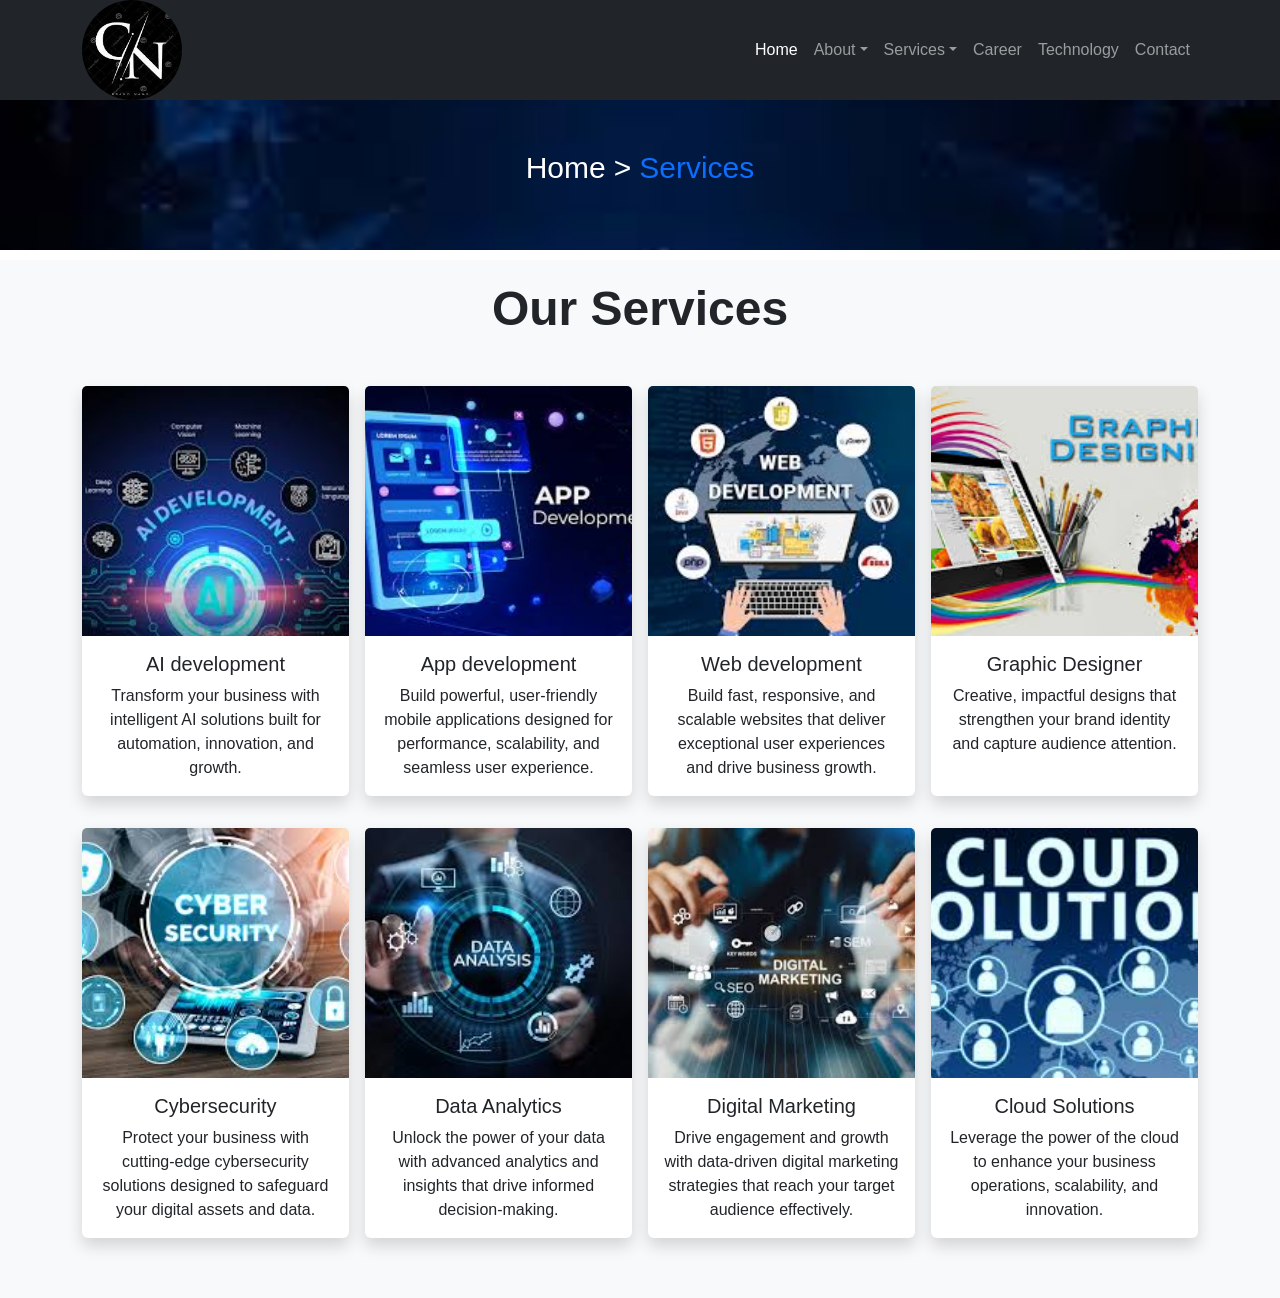
<file: services.html>
<!DOCTYPE html>
<html lang="en">
<head>
    <meta charset="UTF-8">
    <meta name="viewport" content="width=device-width, initial-scale=1.0">
    <title>Services</title>
    <link href="https://cdn.jsdelivr.net/npm/bootstrap@5.3.8/dist/css/bootstrap.min.css" rel="stylesheet">
    <link rel="stylesheet" href="style.css">
</head>
<body>
  <nav class="navbar navbar-expand-lg navbar-dark bg-dark fixed-top">
        <div class="container">
            <a class="navbar-brand fw-bold" href="#logo.jpg" alt="logo">
                <img src="./images/logo.jpg" alt="Logo" width="100" height="100" style="border-radius: 50%;">
            </a>
            <button
            class="navbar-toggler"
            type="button"
            data-bs-toggle="collapse"
            data-bs-target="#navbarNav"
            >
            <span class="navbar-toggler-icon"></span>
            </button>
            <div class="collapse navbar-collapse" id="navbarNav">
                <ul class="navbar-nav ms-auto">
                    <li class="nav-item">
                        <a class="nav-link" href="index.html"></a>
                    </li>
                    <li class="nav-item">
                        <a class="nav-link active" href="home.html">Home</a>
                    </li>
                    <li class="nav-item">
                        <a class="nav-link btn dropdown-toggle btn-group-vertical" data-bs-toggle="dropdown" href="about.html">About</a>
                        <div class="dropdown-menu">
                            <a class="dropdown-item" href="about.html">About Us</a>
                            <a class="dropdown-item" href="#">Our Mission</a>
                            <a class="dropdown-item" href="ourteam.html">Our Team</a>
                        </div>
                    </li>
                    <li class="nav-item">
                      <a class="nav-link btn dropdown-toggle btn-group-vertical" data-bs-toggle="dropdown" href="services.html">Services</a>
                      <div class="dropdown-menu">
                        <a class="dropdown-item" href="services.html">Our Services</a>
                        <a class="dropdown-item" href="#">AI Development</a>
                        <a class="dropdown-item" href="#">App Development</a>
                        <a class="dropdown-item" href="#">Web Development</a>
                        <a class="dropdown-item" href="#">Graphic Designer</a>
                        <a class="dropdown-item" href="#">Cyber Security</a>
                        <a class="dropdown-item" href="#">Data Analytics</a>
                        <a class="dropdown-item" href="#">Digital Marketing</a>
                        <a class="dropdown-item" href="#">Cloud Solutions</a>
                      </div>
                    </li>
                    <li class="nav-item">
                      <a class="nav-link" href="career.html">Career</a>
                    </li>
                    <li class="nav-item">
                        <a class="nav-link" href="technology.html">Technology</a>
                    </li>

                    <li class="nav-item">
                        <a class="nav-link" href="contact.html">Contact</a>
                    </li>
                </ul>
            </div>
        </div>
    </nav>
    
    <nav class="navbar navbar-expand-sm bg-success navbar-dark sticky-top custom-navbar" style="margin-top: 100px;">
      <div class="w-100 d-flex justify-content-center" style="font-size: 30px;">
        <nav aria-label="breadcrumb" style="--bs-breadcrumb-divider: '>'">
          <ol class="breadcrumb custom-breadcrumb">
            <li class="breadcrumb-item"><a href="index.html" class="text-white">Home</a></li>
            <li class="breadcrumb-item active" aria-current="page" class="text-white"><a href="services.html">Services</a></li> 
          </ol>
        </nav>
      </div>
    </nav>


 <!-- Services Section -->
  <section id="services" class="section-space bg-light">
    <div class="container">

      <h2 class="display-5 text-center fw-bold mb-5">Our Services</h2>

      <div class="row g-3">

        <!-- Card 1 -->
        <div class="col-md-3">
          <div class="card h-100 shadow border-0">
            <img
              src="./images/aidevelopment.jpg"
              class="card-img-top"
              alt="AI"
            />

            <div class="card-body text-center">
              <h5 class="card-title">AI development</h5>
              <p class="card-text">
              Transform your business with intelligent AI solutions built for automation, innovation, and growth.
              </p>
            </div>
          </div>
        </div>

        <!-- Card 2 -->
        <div class="col-md-3">
          <div class="card h-100 shadow border-0">
            <img
              src="./images/appdevelopment copy.jpg"
              class="card-img-top"
              alt="APP"
            />

            <div class="card-body text-center">
              <h5 class="card-title">App development</h5>
              <p class="card-text">
                Build powerful, user-friendly mobile applications designed for performance, scalability, and seamless user experience.
              </p>
            </div>
          </div>
        </div>

        <!-- Card 3 -->
        <div class="col-md-3">
          <div class="card h-100 shadow border-0">
            <img
              src="./images/webdevlopment.jpg"
              class="card-img-top"
              alt="Web"
            />

            <div class="card-body text-center">
              <h5 class="card-title">Web development</h5>
              <p class="card-text">
                Build fast, responsive, and scalable websites that deliver exceptional user experiences and drive business growth.
              </p>
            </div>
          </div>
        </div>

        <!-- Card 4 -->
        <div class="col-md-3">
          <div class="card h-100 shadow border-0">
            <img
              src="./images/Graphic.jpg"
              class="card-img-top"
              alt="Graphic"
            />

            <div class="card-body text-center">
              <h5 class="card-title">Graphic Designer</h5>
              <p class="card-text">
                Creative, impactful designs that strengthen your brand identity and capture audience attention.
              </p>
            </div>
          </div>
        </div>

      </div>

      <!-- Row-2 -->
             <div class="row g-3 mt-3">

        <!-- Card 5 -->
        <div class="col-md-3">
          <div class="card h-100 shadow border-0">
            <img
              src="./images/cybersecurity.jpg"
              class="card-img-top"
              alt="Cybersecurity"
            />

            <div class="card-body text-center">
              <h5 class="card-title">Cybersecurity</h5>
              <p class="card-text">
              Protect your business with cutting-edge cybersecurity solutions designed to safeguard your digital assets and data.
              </p>
            </div>
          </div>
        </div>
        <!-- Card 6 -->
        <div class="col-md-3">
          <div class="card h-100 shadow border-0">
            <img
              src="./images/dataanalytics.jpg"
              class="card-img-top"
              alt="Data Analytics"
            />

            <div class="card-body text-center">
              <h5 class="card-title">Data Analytics</h5>
              <p class="card-text">
                Unlock the power of your data with advanced analytics and insights that drive informed decision-making.
              </p>
            </div>
          </div>
        </div>
         <!-- Card 7 -->
        <div class="col-md-3">
          <div class="card h-100 shadow border-0">
            <img
              src="./images/dIgitalmarketing.jpg"
              class="card-img-top"
              alt="Digital Marketing"
            />

            <div class="card-body text-center">
              <h5 class="card-title">Digital Marketing</h5>
              <p class="card-text">
                Drive engagement and growth with data-driven digital marketing strategies that reach your target audience effectively.
              </p>
            </div>
          </div>
        </div>
         <!-- Card 8 -->
        <div class="col-md-3">
          <div class="card h-100 shadow border-0">
            <img
              src="./images/cloud.jpg"
              class="card-img-top"
              alt="Cloud"
            />

            <div class="card-body text-center">
              <h5 class="card-title">Cloud Solutions</h5>
              <p class="card-text">
                Leverage the power of the cloud to enhance your business operations, scalability, and innovation.
              </p>
            </div>
          </div>
        </div>

      </div>

    </div>
  </section> 
  <script src="nova.js"></script>

  <!-- Bootstrap JS -->
  <script src="https://cdn.jsdelivr.net/npm/bootstrap@5.3.3/dist/js/bootstrap.bundle.min.js"></script> 
</body>
</html>
</file>
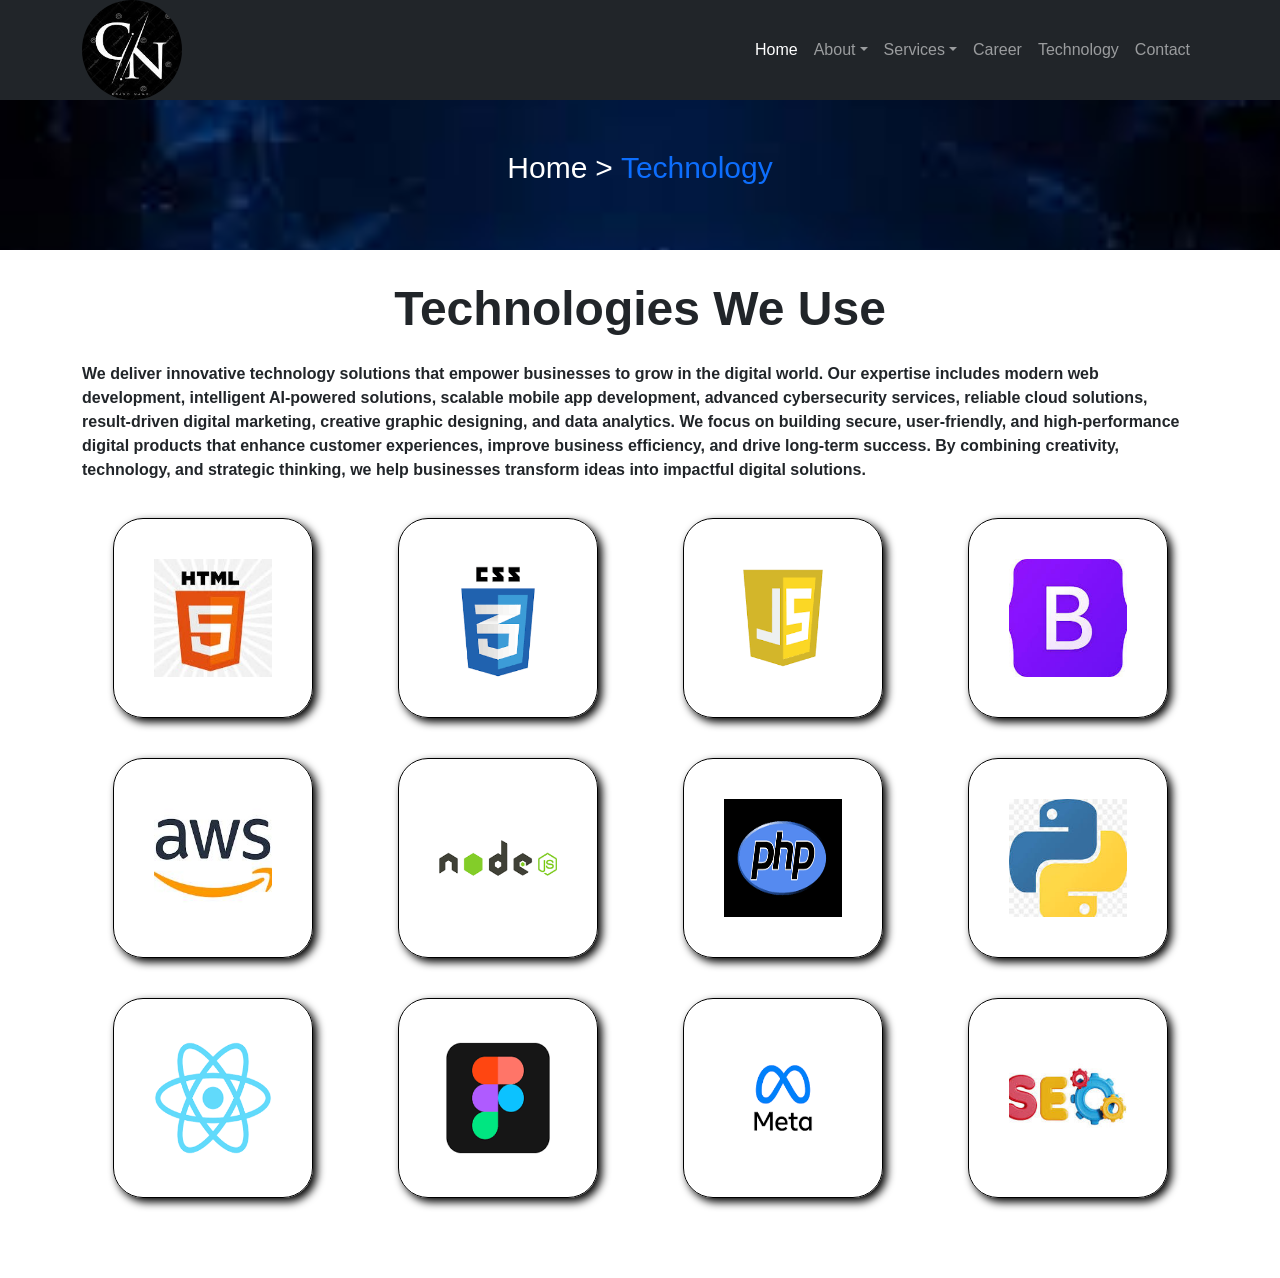
<file: technology.html>
<!DOCTYPE html>
<html lang="en">
<head>
    <meta charset="UTF-8">
    <meta name="viewport" content="width=device-width, initial-scale=1.0">
    <title>Technology</title>
    <link href="https://cdn.jsdelivr.net/npm/bootstrap@5.3.8/dist/css/bootstrap.min.css" rel="stylesheet">
    <link rel="stylesheet" href="style.css">
</head>
<body>

  <nav class="navbar navbar-expand-lg navbar-dark bg-dark fixed-top">
        <div class="container">
            <a class="navbar-brand fw-bold" href="#logo.jpg" alt="logo">
                <img src="./images/logo.jpg" alt="Logo" width="100" height="100" style="border-radius: 50%;">
            </a>
            <button
            class="navbar-toggler"
            type="button"
            data-bs-toggle="collapse"
            data-bs-target="#navbarNav"
            >
            <span class="navbar-toggler-icon"></span>
            </button>
            <div class="collapse navbar-collapse" id="navbarNav">
                <ul class="navbar-nav ms-auto">
                    <li class="nav-item">
                        <a class="nav-link" href="index.html"></a>
                    </li>
                    <li class="nav-item">
                        <a class="nav-link active" href="home.html">Home</a>
                    </li>
                    <li class="nav-item">
                        <a class="nav-link btn dropdown-toggle btn-group-vertical" data-bs-toggle="dropdown" href="about.html">About</a>
                        <div class="dropdown-menu">
                            <a class="dropdown-item" href="about.html">About Us</a>
                            <a class="dropdown-item" href="#">Our Mission</a>
                            <a class="dropdown-item" href="ourteam.html">Our Team</a>
                        </div>
                    </li>
                    <li class="nav-item">
                      <a class="nav-link btn dropdown-toggle btn-group-vertical" data-bs-toggle="dropdown" href="services.html">Services</a>
                      <div class="dropdown-menu">
                        <a class="dropdown-item" href="services.html">Our Services</a>
                        <a class="dropdown-item" href="#">AI Development</a>
                        <a class="dropdown-item" href="#">App Development</a>
                        <a class="dropdown-item" href="#">Web Development</a>
                        <a class="dropdown-item" href="#">Graphic Designer</a>
                        <a class="dropdown-item" href="#">Cyber Security</a>
                        <a class="dropdown-item" href="#">Data Analytics</a>
                        <a class="dropdown-item" href="#">Digital Marketing</a>
                        <a class="dropdown-item" href="#">Cloud Solutions</a>
                      </div>
                    </li>
                    <li class="nav-item">
                      <a class="nav-link" href="career.html">Career</a>
                    </li>
                    <li class="nav-item">
                        <a class="nav-link" href="technology.html">Technology</a>
                    </li>

                    <li class="nav-item">
                        <a class="nav-link" href="contact.html">Contact</a>
                    </li>
                </ul>
            </div>
        </div>
    </nav>
    
     <nav class="navbar navbar-expand-sm bg-success navbar-dark sticky-top custom-navbar" style="margin-top: 100px;">
      <div class="w-100 d-flex justify-content-center" style="font-size: 30px;">
        <nav aria-label="breadcrumb" style="--bs-breadcrumb-divider: '>'">
          <ol class="breadcrumb custom-breadcrumb">
            <li class="breadcrumb-item"><a href="index.html" class="text-white">Home</a></li>
            <li class="breadcrumb-item active" aria-current="page" class="text-white"><a href="technology.html">Technology</a></li> 
          </ol>
        </nav>
      </div>
    </nav>


 <!-- Technologies we use -->
     <section class="section-space technologies">
    <div class="container">
      <div class="row align-items-center">

        <div class="col-md-12 mb-4 mb-md-0">
          <h1 class="display-5 fw-bold text-center mb-4">Technologies We Use</h1>
        </div>
        <div class="col-md-12 mb-4 mb-md-0">
          <p class="fw-bold">We deliver innovative technology solutions that empower businesses to grow in the digital world. Our expertise includes modern web development, intelligent AI-powered solutions, scalable mobile app development, advanced cybersecurity services, reliable cloud solutions, result-driven digital marketing, creative graphic designing, and data analytics. We focus on building secure, user-friendly, and high-performance digital products that enhance customer experiences, improve business efficiency, and drive long-term success. By combining creativity, technology, and strategic thinking, we help businesses transform ideas into impactful digital solutions.
          </p>
        </div>
        <div class="col-md-3 mb-4 mb-md-0 ">
          <div class="d-flex flex-wrap justify-content-center gap-4 tech-container">
            <img src="./images/html.jpg" alt="HTML" class="html-logo h-100">
          </div>
        </div>

        <div class="col-md-3 mb-4 mb-md-0 ">
          <div class="d-flex flex-wrap justify-content-center gap-4 tech-container">
            <img src="./images/css.png" alt="CSS" class="css-logo h-100">
          </div>
        </div>

        <div class="col-md-3 mb-4 mb-md-0 ">
          <div class="d-flex flex-wrap justify-content-center gap-4 tech-container">
            <img src="./images/JS.png" alt="JavaScript" class="js-logo h-100">
          </div>
        </div>

        <div class="col-md-3 mb-4 mb-md-0 ">
          <div class="d-flex flex-wrap justify-content-center gap-4 tech-container">
            <img src="./images/bootstrap.jpg" alt="Bootstrap" class="bootstrap-logo h-100">
          </div>
        </div>

        <div class="col-md-3 mb-4 mb-md-0 ">
          <div class="d-flex flex-wrap justify-content-center gap-4 tech-container">
            <img src="./images/aws.jpg" alt="AWS" class="aws-logo h-100">
          </div>
        </div>

        <div class="col-md-3 mb-4 mb-md-0 ">
          <div class="d-flex flex-wrap justify-content-center gap-4 tech-container">
            <img src="./images/nodejs.png" alt="Node.js" class="nodejs-logo h-100">
          </div>
        </div>

        <div class="col-md-3 mb-4 mb-md-0 ">
          <div class="d-flex flex-wrap justify-content-center gap-4 tech-container">
            <img src="./images/php.png" alt="PHP" class="php-logo h-100"> 
          </div>
        </div>

        <div class="col-md-3 mb-4 mb-md-0 ">
          <div class="d-flex flex-wrap justify-content-center gap-4 tech-container">
            <img src="./images/python.jpg" alt="Python" class="python-logo h-100">
          </div>
        </div>

        <div class="col-md-3 mb-4 mb-md-0 ">
          <div class="d-flex flex-wrap justify-content-center gap-4 tech-container">
            <img src="./images/react.png" alt="React" class="react-logo h-100">
          </div>
        </div>

        <div class="col-md-3 mb-4 mb-md-0 ">
          <div class="d-flex flex-wrap justify-content-center gap-4 tech-container">
            <img src="./images/figma.png" alt="Figma" class="figma-logo h-100">
          </div>
        </div>

        <div class="col-md-3 mb-4 mb-md-0 ">
          <div class="d-flex flex-wrap justify-content-center gap-4 tech-container">
            <img src="./images/metaad.png" alt="Meta Ads" class="metaad-logo h-100">
          </div>
        </div>

        <div class="col-md-3 mb-4 mb-md-0 ">
          <div class="d-flex flex-wrap justify-content-center gap-4 tech-container">
            <img src="./images/seo.jpg" alt="SEO" class="seo-logo h-100">
          </div>
        </div>
         
      </div>
    </div>
    </section>
    <script src="nova.js"></script>

  <!-- Bootstrap JS -->
  <script src="https://cdn.jsdelivr.net/npm/bootstrap@5.3.3/dist/js/bootstrap.bundle.min.js"></script>    
</body>
</html>
</file>
<file: style.css>
* {
  margin: 0;
  padding: 0;
  box-sizing: border-box;
}

body {
  font-family: Arial, sans-serif;
}
.home{
     background: linear-gradient(rgba(0,0,0,0.6),
              rgba(0,0,0,0.6)),
              url('./images/background.jpg');
  background-size: cover;
  background-position: center;
  height: 100vh;
  text-align: center;
  padding: 0;
  margin: 0;
}
.explore{
  height:100vh;
  background-color: darkgrey;
  padding: 10px;
}
#explore h1{
  margin-top: 90px;
  font-weight: bolder;
}
#explore h6{
  margin-top: 10px;
}
.navbar{
  height: 100px
}
    .card img {
  height: 250px;
  object-fit: cover;
}
.home h2{
    text-shadow: 2px 2px 5px black;
    color: bisque;
}

 section{
    min-height:fit-content;
    padding: 60px 0;
    scroll-margin-top: 90px;
    margin-top: 10px;
}
.section-space{
  padding-top: 20px;
}
.card-body img{
  height: 40px;
  object-fit: cover;
}
.card-body img :hover{
  transform: scale(1.1);
  transition: transform 0.5s ease;
  cursor: pointer;
}

#services, #career, .technologies, #contact{
  scroll-margin-top: 150px;
}

html {
  scroll-behavior: smooth;
}

.tech-container {
  height: 200px;
    margin: 20px;
  
}

.tech-container img{
  display: inline-block;
  padding: 40px;
  
  border:  1px solid black;
  object-fit: fill;
  aspect-ratio: 2/2;
  border-radius: 30px;
  box-shadow: 4px 4px 8px black;
  transition: all transform 0.3s ease;
  height: 100%;
  width: auto;
}
 
 
.tech-container img:hover{
  transform: scale(0.8)
}

.custom-navbar{
    background-image: url('./images/navbg.jpg');
    background-size: cover;
    background-position: center;
    background-repeat: no-repeat;
    height: 150px;
}

.explore-container
{
  background-image: url('./images/explorebg.jpg');
  background-size: cover;
  background-position: center;
  background-repeat: no-repeat;
}

.custom-breadcrumb .breadcrumb-item + .breadcrumb-item::before {
  color: WHITE; /* arrow/slash color */
}
a{
  text-decoration: none;
}

.ourteam-container
{
  background-image: url('./images/explorebg.jpg');
  background-size: cover;
  background-position: center;
  background-repeat: no-repeat;
}
  
.nav-item{
  position: relative;
}

/* Button */
.consult-btn{
    background:#0066ff;
    color:#fff;
    padding:14px 28px;
    border:none;
    border-radius:8px;
    cursor:pointer;
    font-size:16px;
    font-weight:600;
}

.consult-btn:hover{
    background:#0052cc;
}

/* Modal Overlay */
.modal{
    display:none;
    position:relative;
    margin-top: 40px;
    width:100%;
    height:100%;
    background:rgba(0,0,0,0.7);
    z-index:999;
    justify-content:center;
    align-items:center;
}

/* Modal Box */
.modal-content{
    background:#fff;
    width:90%;
    max-width:650px;
    padding:30px;
    border-radius:15px;
    position:relative;
    animation:fadeIn .3s ease;
}

@keyframes fadeIn{
    from{
        transform:translateY(-20px);
        opacity:0;
    }
    to{
        transform:translateY(0);
        opacity:1;
    }
}

.close{
    position:absolute;
    right:20px;
    top:15px;
    font-size:28px;
    cursor:pointer;
}

.modal h2{
    color:#111827;
    margin-bottom:10px;
}

.modal p{
    color:#6b7280;
    margin-bottom:20px;
}

.form-group{
  margin-top: 20px;
  scroll-behavior: auto;
}

input,
select,
textarea{
    width:100%;
    padding:12px;
    border:1px solid #ddd;
    border-radius:8px;
    font-size:14px;
}

textarea{
    resize:vertical;
    min-height:100px;
}

.submit-btn{
    width:100%;
    background:#0066ff;
    color:white;
    border:none;
    padding:14px;
    border-radius:8px;
    cursor:pointer;
    font-size:16px;
    font-weight:600;
}

.submit-btn:hover{
    background:#0052cc;
}
</file>
